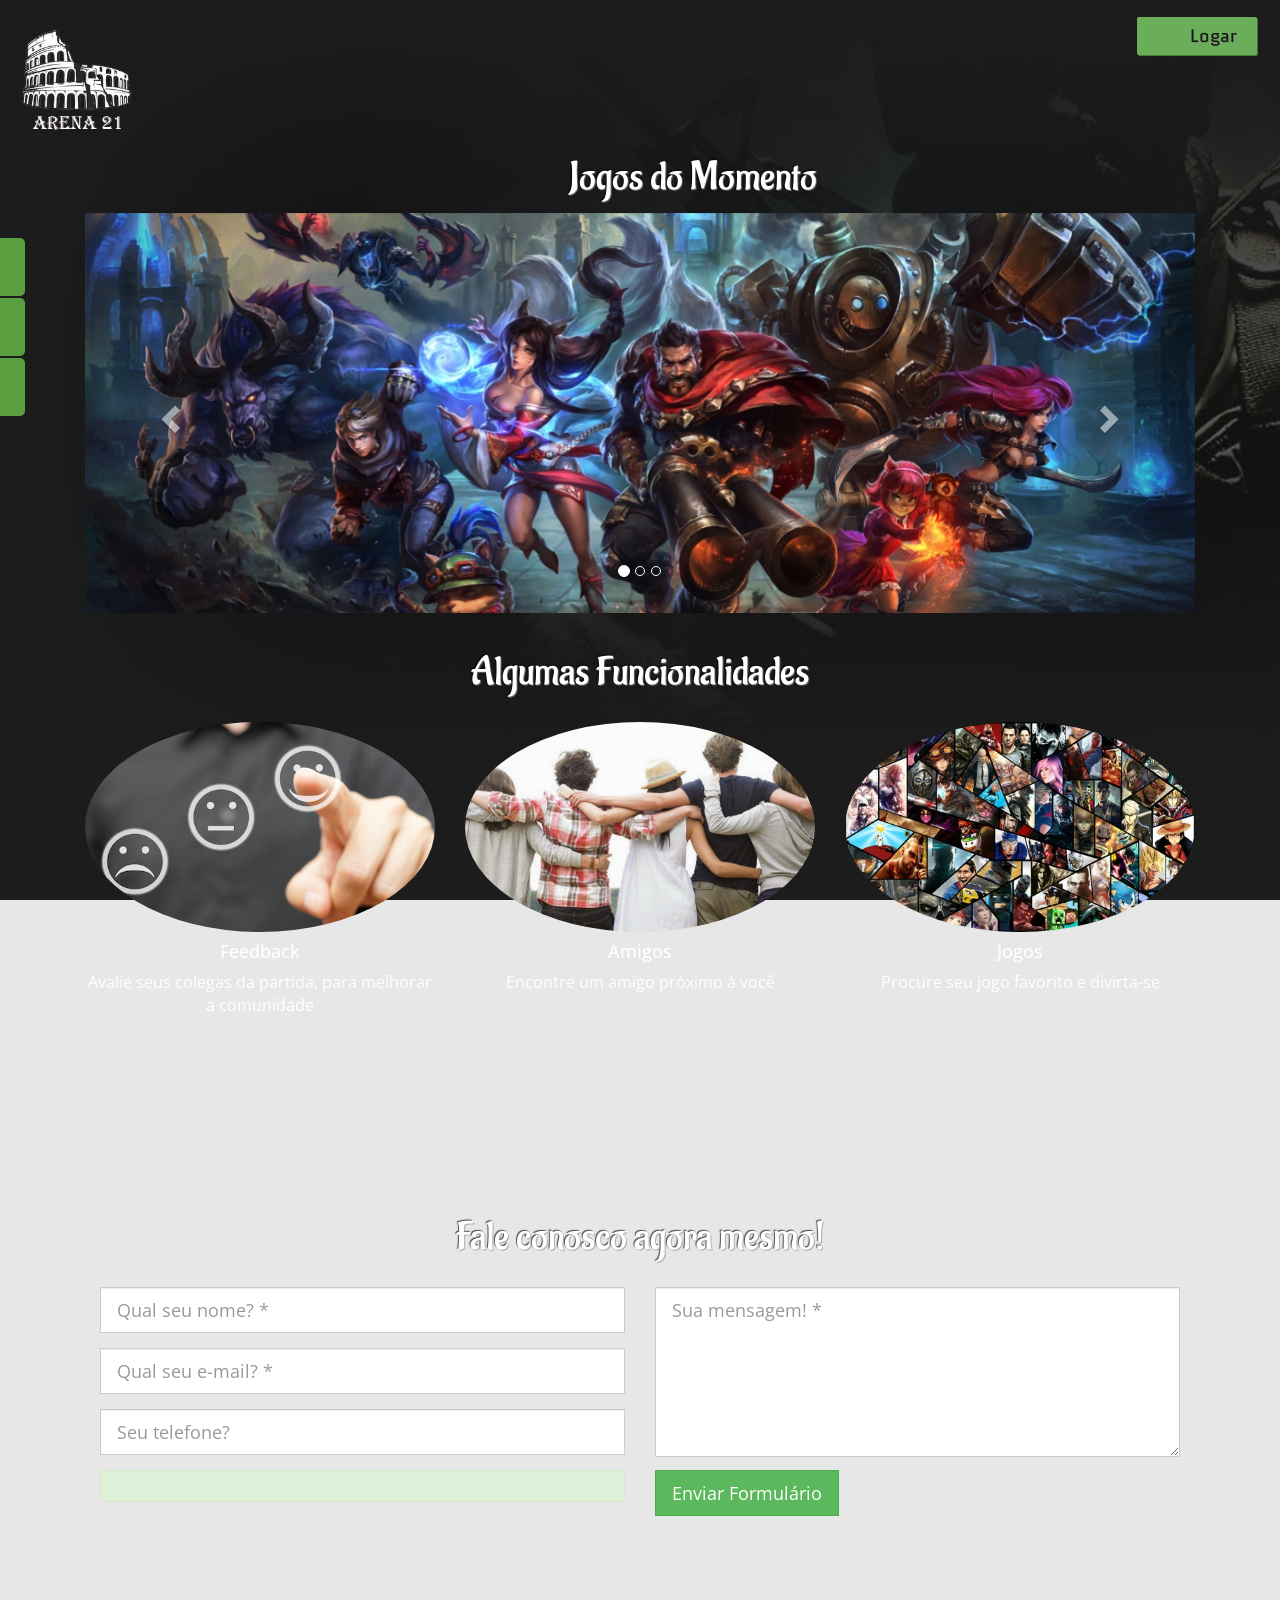
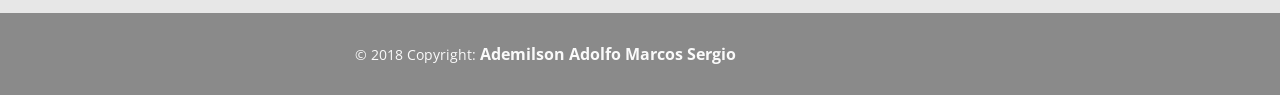
<file: Arena 21/WebContent/index.html>
<!DOCTYPE html>
<html lang="pt-br">

<head>
    <meta charset="utf-8">
    <meta http-equiv="X-UA-Compatible" content="IE=edge">
    <meta name="viewport" content="width=device-width, initial-scale=1">
    <title>ARENA 21</title>
    <link href="css/bootstrap.min.css" rel="stylesheet">
    <link href="css/index.css" rel="stylesheet">
    <link href="css/padrao.css" rel="stylesheet">

</head>

<body>
    <div id="background"></div>
    <nav class="row navtop">
        <a href="index.html">
            <img src="imagens/logo/coliseu2.png" class="imgsite">
        </a>
        <div class="menu">

            <div class="btn">

                    <div class="botaologin" data-target="#login-modal" data-toggle="modal"><span>Logar </span></div>
                <link async href="http://fonts.googleapis.com/css?family=Quantico" data-generated="http://enjoycss.com" rel="stylesheet" type="text/css" />
                	
            </div>
        </div>

    </nav>
    
  <div class="col-md-1" id="menuLateral">
    <div id="sideLateral" class="sidenav">
  <a href="#" id="sobre" ><img src="imagens/icones/about.png" title="Sobre"></a>
  <a href="#" id="cadastro"  onclick="window.location.href='cadastro.html'" title="Cadastro"><img src="imagens/icones/cadastro.png"></a>
  <a href="#" id="salas"  onclick="window.location.href='salas.jsp'" title="Salas"><img src="imagens/icones/salas.png" ></a>
  <a href="#" id="forum"  onclick="window.location.href='forum.jsp'" title="Forum"><img src="imagens/icones/forum.png" ></a>
</div>
   </div>  
    <div class="texto">Jogos do Momento</div>
    <link async href="http://fonts.googleapis.com/css?family=Aladin" data-generated="http://enjoycss.com" rel="stylesheet" type="text/css" />
    <link async href="http://fonts.googleapis.com/css?family=Open%20Sans" data-generated="http://enjoycss.com" rel="stylesheet" type="text/css" />
    <div class="divslider">
        <div class="container" id="carousel">
            <div class="col-xs-12">
                <div id="sliderprincipal" class="carousel slide" data-ride="carousel">

                    <ol class="carousel-indicators">
                        <li data-target="#sliderprincipal" data-slide-to="0" class="active"></li>
                        <li data-target="#sliderprincipal" data-slide-to="1"></li>
                        <li data-target="#sliderprincipal" data-slide-to="2"></li>
                    </ol>

                    <div class="carousel-inner" role="listbox">
                        <div class="item active">
                            <img src="imagens/carousel/lol.jpg" alt="Imagem slider 1">
                        </div>
                        <div class="item">
                            <img src="imagens/carousel/fortnite.jpg" alt="Imagem slider 2">
                        </div>
                        <div class="item">
                            <img src="imagens/carousel/PUBG.png" alt="Imagem slider 3">
                        </div>
                    </div>

                    <a class="left carousel-control" href="#sliderprincipal" role="button" data-slide="prev">
                        <span class="glyphicon glyphicon-chevron-left"></span>
                        <span class="sr-only">Anterior</span>
                    </a>
                    <a class="right carousel-control" href="#sliderprincipal" role="button" data-slide="next">
                        <span class="glyphicon glyphicon-chevron-right"></span>
                        <span class="sr-only">Próximo</span>
                    </a>

                </div>
            </div>
        </div>
    </div>
    <section id="servicos">
        <div class="container">
            <div class="row">
                <div class="col-xs-12">
                    <div class="page-header" id="funcoes">
                        <div class="texto">Algumas Funcionalidades</div>
                        <link async href="http://fonts.googleapis.com/css?family=Aladin" data-generated="http://enjoycss.com" rel="stylesheet" type="text/css" />
                        <link async href="http://fonts.googleapis.com/css?family=Open%20Sans" data-generated="http://enjoycss.com" rel="stylesheet" type="text/css" />
                    </div>
                </div>
            </div>
            <div class="row">

                <div class="col-sm-4 col-md-4 servicos_item">
                    <div><img src="imagens/quemsomos/Ddfpf3LUQAE3Mo6.jpg" class="img-responsive img-circle" /></div>
                    <h4>Feedback</h4>
                    <p>Avalie seus colegas da partida, para melhorar a comunidade</p>
                </div>

                <div class="col-sm-4 col-md-4 servicos_item">
                    <div><img src="imagens/quemsomos/amigos-2b-3.jpg" class="img-responsive img-circle" /></div>
                    <h4>Amigos</h4>
                    <p>Encontre um amigo próximo á você</p>
                </div>

                <div class="col-sm-4 col-md-4 servicos_item">
                    <div><img src="imagens/quemsomos/jogos.jpg" class="img-responsive img-circle" /></div>
                    <h4>Jogos</h4>
                    <p>Procure seu jogo favorito e divirta-se</p>
                </div>

            </div>
        </div>
    </section>
    <!-- Contato -->
    <section id="contato">
        <div class="container">
            <div class="row">
                <div class="col-md-12">
                    <div class="page-header" id="faleconosco">
                        <div class="texto">Fale conosco agora mesmo!</div>
                        <link async href="http://fonts.googleapis.com/css?family=Aladin" data-generated="http://enjoycss.com" rel="stylesheet" type="text/css" />
                        <link async href="http://fonts.googleapis.com/css?family=Open%20Sans" data-generated="http://enjoycss.com" rel="stylesheet" type="text/css" />
                    </div>
                </div>
            </div>


            <div class="row contato">
                <div class="col-xs-12">

                    <form name="frmContato" id="formContato">
                        <div class="row">
                            <div class="col-md-6">

                                <div class="form-group">
                                    <input type="text" class="form-control input-lg" placeholder="Qual seu nome? *" required />
                                </div>

                                <div class="form-group">
                                    <input type="email" class="form-control input-lg" placeholder="Qual seu e-mail? *" required />
                                </div>

                                <div class="form-group">
                                    <input type="tel" class="form-control input-lg" placeholder="Seu telefone?" />
                                </div>

                            </div>
                            <div class="col-md-6">
                                <textarea class="form-control input-lg" placeholder="Sua mensagem! *" required></textarea>
                            </div>
                        </div>
                        <div class="row">
                            <div class="col-sm-6">
                                <div class="alert alert-success"></div>
                            </div>
                            <div class="col-sm-6">
                                <button type="submit" class="btn btn-success btn-lg">Enviar Formulário</button>
                            </div>
                        </div>
                    </form>

                </div>
            </div>
        </div>
    </section>
    <!-- Modal login -->
    <div class="modal fade" id="login-modal" tabindex="-1" role="dialog" aria-labelledby="myModalLabel" aria-hidden="true" style="display: none;">
        <div class="modal-dialog">
            <div class="modal-content">
                <div class="modal-header" align="center">
                    <img id="img_logo" src="imagens/logo/coliseu2.png" alt="ae">
                    <button type="button" class="close" data-dismiss="modal" aria-label="Close">
						<span class="glyphicon glyphicon-remove" aria-hidden="true"></span>
					</button>
                </div>

                <!-- Begin # DIV Form -->
                <div id="div-forms">

                    <!-- Begin # Login Form -->
                    <form id="login-form" action="check.jsp" method="post">
                        <div class="modal-body">
                            <div id="div-login-msg">
                                <div id="icon-login-msg" class="glyphicon glyphicon-chevron-right"></div>
                                <span id="text-login-msg">Informe seu Login e Senha.</span>
                            </div>
                            <input id="login_username" class="form-control"  type="text" name="login" placeholder="Login" required>
                            <input id="login_password" class="form-control" type="password" name="pass"  placeholder="Senha" required>
                            <div class="checkbox">
                                <label>
                                    <input type="checkbox">Manter conectado ?
                                </label>
                            </div>
                        </div>
                        <div class="modal-footer">
                            <div>
                                <button type="submit" class="btn btn-lg btn-block btnLogin">Logar </button>
                            </div>
                            <div>
                                <button id="login_lost_btn" type="button" class="btn btn-link" data-toggle="modal" data-target="#lost-form">Esqueceu a senha?</button>
                                <a onclick="window.location.href='cadastro.html'"><button id="login_register_btn" type="button" class="btn btn-link">Cadastre-se</button></a>

                            </div>
                        </div>
                    </form>
                    <!-- End # Login Form -->

                    <!-- Begin | Lost Password Form -->
                    <form id="lost-form" style="display:none;">
                        <div class="modal-body">
                            <div id="div-lost-msg">
                                <div id="icon-lost-msg" class="glyphicon glyphicon-chevron-right"></div>
                                <span id="text-lost-msg">Informe seu E-mail</span>
                            </div>
                            <input id="lost_email" class="form-control" type="text" placeholder="E-Mail" required>
                        </div>
                        <div class="modal-footer">
                            <div>
                                <button type="submit" class="btn btn-primary btn-lg btn-block">Enviar</button>

                            </div>
                        </div>
                    </form>
                    <!-- End | Lost Password Form -->

                    <!-- Begin | Register Form -->
                    <form id="register-form" style="display:none;">
                        <div class="modal-body">
                            <div id="div-register-msg">
                                <div id="icon-register-msg" class="glyphicon glyphicon-chevron-right"></div>
                                <span id="text-register-msg">Register an account.</span>
                            </div>
                            <input id="register_username" class="form-control" type="text" placeholder="Username (type ERROR for error effect)" required>
                            <input id="register_email" class="form-control" type="text" placeholder="E-Mail" required>
                            <input id="register_password" class="form-control" type="password" placeholder="Password" required>
                        </div>
                        <div class="modal-footer">
                            <div>
                                <button type="submit" class="btn btn-primary btn-lg btn-block">Register</button>
                            </div>
                            <div>
                                <button id="register_login_btn" type="button" class="btn btn-link">Log In</button>
                                <button id="register_lost_btn" type="button" class="btn btn-link">Lost Password?</button>
                            </div>
                        </div>
                    </form>
                    <!-- End | Register Form -->

                </div>
                <!-- End # DIV Form -->

            </div>
        </div>
    </div>
    <div>
    </div>

        <footer>
            <div class="container">
                <div class="row">
                    <div class="col-sm-10">
                        <small>© 2018 Copyright:</small>
                        <strong>Ademilson 
                                Adolfo
                                Marcos
                                Sergio
                        </strong>
                    </div>

                </div>
            </div>
        </footer>
        <a href="javascript:" id="return-to-top"><i class="glyphicon glyphicon-chevron-up"></i></a>


        <!-- jQuery -->
        <script src="https://ajax.googleapis.com/ajax/libs/jquery/3.2.1/jquery.min.js"></script>
        <!-- Bootstrap JavaScript -->
        <script src="js/padrao.js"></script>
        <script src="js/bootstrap.min.js"></script>
        <script>
        $(document).ready(function() {
  $('a').click(function(event) {
    $('a').removeClass('selected');
    $(this).addClass('selected');
    event.preventDefault();
  })
});</script>
</body>
</file>
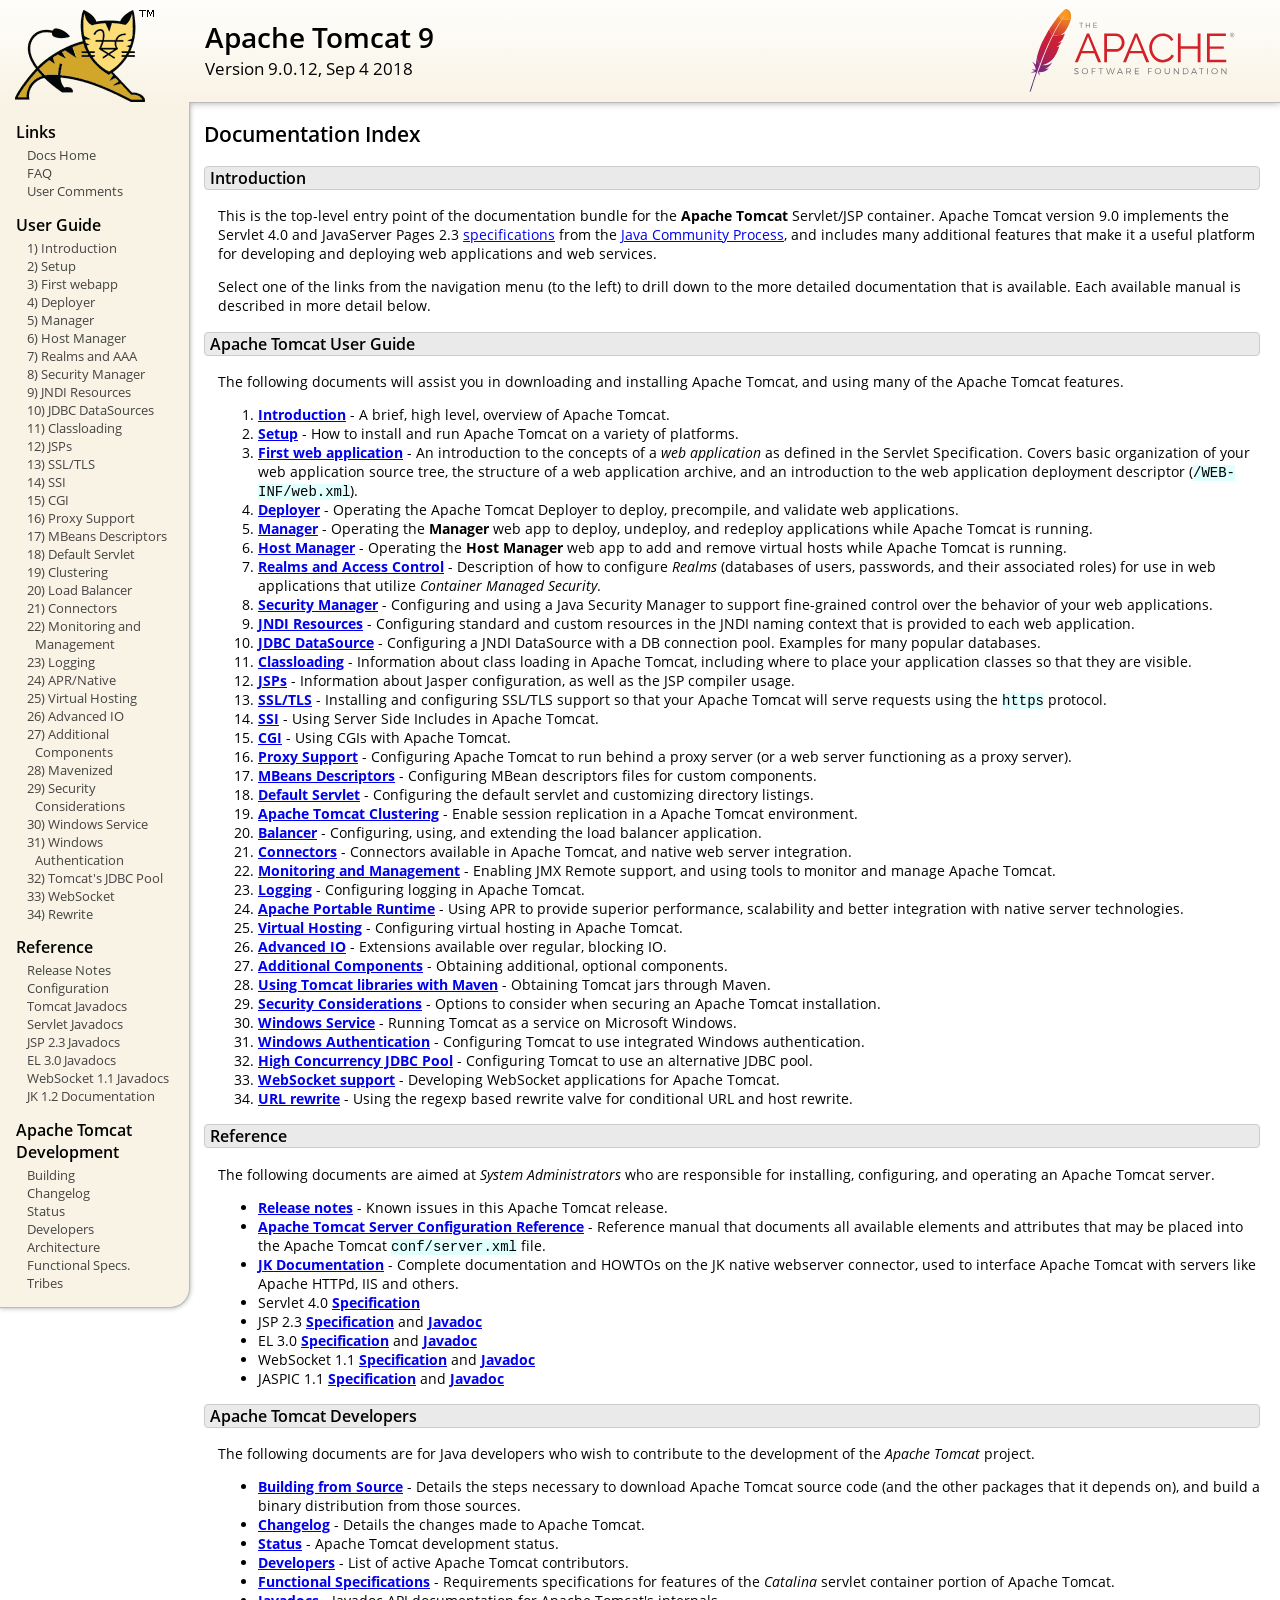
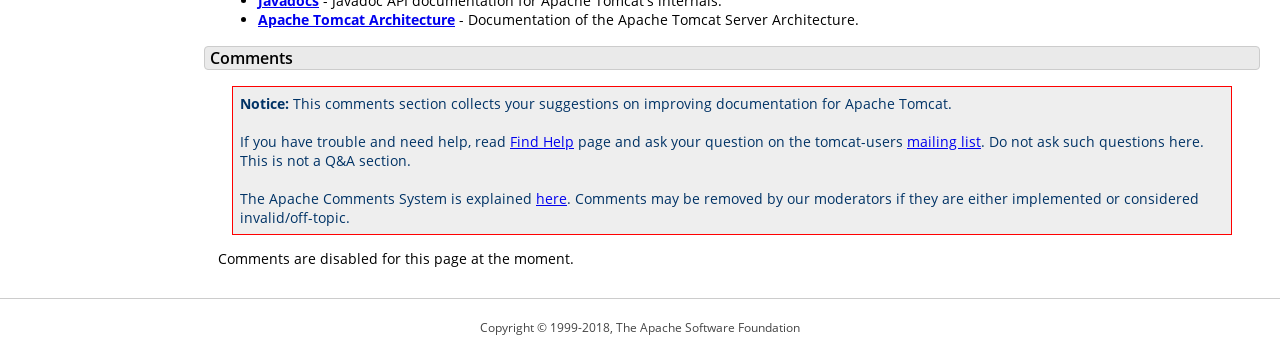
<file: Arena 21/Server/apache-tomcat-9.0.12/webapps/docs/index.html>
<!DOCTYPE html SYSTEM "about:legacy-compat">
<html lang="en"><head><META http-equiv="Content-Type" content="text/html; charset=UTF-8"><link href="./images/docs-stylesheet.css" rel="stylesheet" type="text/css"><title>Apache Tomcat 9 (9.0.12) - Documentation Index</title><meta name="author" content="Craig R. McClanahan"><meta name="author" content="Remy Maucherat"><meta name="author" content="Yoav Shapira"><script type="application/javascript" data-comments-identifier="tomcat-9.0-doc/index">
    "use strict"; // Enable strict mode

    (function() {
      var thisScript = document.currentScript;
      if (!thisScript) { // Workaround for IE <= 11
        var scripts = document.getElementsByTagName("script");
        thisScript = scripts[scripts.length - 1];
      }
      document.addEventListener("DOMContentLoaded", (function() {
        var commentsDiv = document.getElementById("comments_thread");
        var commentsShortname = "tomcat";
        var commentsIdentifier = "https://tomcat.apache.org/" +
          thisScript.getAttribute("data-comments-identifier") + ".html";

        (function(w, d) {
          if (w.location.hostname.toLowerCase() == "tomcat.apache.org") {
            var s = d.createElement("script");
            s.type = "application/javascript";
            s.async = true;
            s.src = "https://comments.apache.org/show_comments.lua?site=" +
              encodeURIComponent(commentsShortname) +
              "&page=" + encodeURIComponent(commentsIdentifier);
            d.head.appendChild(s);
          } else {
            commentsDiv.appendChild(d.createTextNode("Comments are disabled for this page at the moment."));
          }
        })(window, document);
      }), false);
    })();
  </script></head><body><div id="wrapper"><header><div id="header"><div><div><div class="logo noPrint"><a href="https://tomcat.apache.org/"><img alt="Tomcat Home" src="./images/tomcat.png"></a></div><div style="height: 1px;"></div><div class="asfLogo noPrint"><a href="https://www.apache.org/" target="_blank"><img src="./images/asf-logo.svg" alt="The Apache Software Foundation" style="width: 266px; height: 83px;"></a></div><h1>Apache Tomcat 9</h1><div class="versionInfo">
          Version 9.0.12,
          <time datetime="2018-09-04">Sep 4 2018</time></div><div style="height: 1px;"></div><div style="clear: left;"></div></div></div></div></header><div id="middle"><div><div id="mainLeft" class="noprint"><div><nav><div><h2>Links</h2><ul><li><a href="index.html">Docs Home</a></li><li><a href="https://wiki.apache.org/tomcat/FAQ">FAQ</a></li><li><a href="#comments_section">User Comments</a></li></ul></div><div><h2>User Guide</h2><ul><li><a href="introduction.html">1) Introduction</a></li><li><a href="setup.html">2) Setup</a></li><li><a href="appdev/index.html">3) First webapp</a></li><li><a href="deployer-howto.html">4) Deployer</a></li><li><a href="manager-howto.html">5) Manager</a></li><li><a href="host-manager-howto.html">6) Host Manager</a></li><li><a href="realm-howto.html">7) Realms and AAA</a></li><li><a href="security-manager-howto.html">8) Security Manager</a></li><li><a href="jndi-resources-howto.html">9) JNDI Resources</a></li><li><a href="jndi-datasource-examples-howto.html">10) JDBC DataSources</a></li><li><a href="class-loader-howto.html">11) Classloading</a></li><li><a href="jasper-howto.html">12) JSPs</a></li><li><a href="ssl-howto.html">13) SSL/TLS</a></li><li><a href="ssi-howto.html">14) SSI</a></li><li><a href="cgi-howto.html">15) CGI</a></li><li><a href="proxy-howto.html">16) Proxy Support</a></li><li><a href="mbeans-descriptors-howto.html">17) MBeans Descriptors</a></li><li><a href="default-servlet.html">18) Default Servlet</a></li><li><a href="cluster-howto.html">19) Clustering</a></li><li><a href="balancer-howto.html">20) Load Balancer</a></li><li><a href="connectors.html">21) Connectors</a></li><li><a href="monitoring.html">22) Monitoring and Management</a></li><li><a href="logging.html">23) Logging</a></li><li><a href="apr.html">24) APR/Native</a></li><li><a href="virtual-hosting-howto.html">25) Virtual Hosting</a></li><li><a href="aio.html">26) Advanced IO</a></li><li><a href="extras.html">27) Additional Components</a></li><li><a href="maven-jars.html">28) Mavenized</a></li><li><a href="security-howto.html">29) Security Considerations</a></li><li><a href="windows-service-howto.html">30) Windows Service</a></li><li><a href="windows-auth-howto.html">31) Windows Authentication</a></li><li><a href="jdbc-pool.html">32) Tomcat's JDBC Pool</a></li><li><a href="web-socket-howto.html">33) WebSocket</a></li><li><a href="rewrite.html">34) Rewrite</a></li></ul></div><div><h2>Reference</h2><ul><li><a href="RELEASE-NOTES.txt">Release Notes</a></li><li><a href="config/index.html">Configuration</a></li><li><a href="api/index.html">Tomcat Javadocs</a></li><li><a href="servletapi/index.html">Servlet Javadocs</a></li><li><a href="jspapi/index.html">JSP 2.3 Javadocs</a></li><li><a href="elapi/index.html">EL 3.0 Javadocs</a></li><li><a href="websocketapi/index.html">WebSocket 1.1 Javadocs</a></li><li><a href="https://tomcat.apache.org/connectors-doc/">JK 1.2 Documentation</a></li></ul></div><div><h2>Apache Tomcat Development</h2><ul><li><a href="building.html">Building</a></li><li><a href="changelog.html">Changelog</a></li><li><a href="https://wiki.apache.org/tomcat/TomcatVersions">Status</a></li><li><a href="developers.html">Developers</a></li><li><a href="architecture/index.html">Architecture</a></li><li><a href="funcspecs/index.html">Functional Specs.</a></li><li><a href="tribes/introduction.html">Tribes</a></li></ul></div></nav></div></div><div id="mainRight"><div id="content"><h2>Documentation Index</h2><h3 id="Introduction">Introduction</h3><div class="text">

<p>This is the top-level entry point of the documentation bundle for the
<strong>Apache Tomcat</strong> Servlet/JSP container.  Apache Tomcat version
9.0 implements the Servlet 4.0 and JavaServer Pages 2.3
<a href="https://wiki.apache.org/tomcat/Specifications">specifications</a> from the
<a href="https://www.jcp.org">Java Community Process</a>, and includes many
additional features that make it a useful platform for developing and deploying
web applications and web services.</p>

<p>Select one of the links from the navigation menu (to the left) to drill
down to the more detailed documentation that is available.  Each available
manual is described in more detail below.</p>

</div><h3 id="Apache_Tomcat_User_Guide">Apache Tomcat User Guide</h3><div class="text">

<p>The following documents will assist you in downloading and installing
Apache Tomcat, and using many of the Apache Tomcat features.</p>

<ol>
<li><a href="introduction.html"><strong>Introduction</strong></a> - A
    brief, high level, overview of Apache Tomcat.</li>
<li><a href="setup.html"><strong>Setup</strong></a> - How to install and run
    Apache Tomcat on a variety of platforms.</li>
<li><a href="appdev/index.html"><strong>First web application</strong></a>
    - An introduction to the concepts of a <em>web application</em> as defined
    in the Servlet Specification.  Covers basic organization of your web application
    source tree, the structure of a web application archive, and an
    introduction to the web application deployment descriptor
    (<code>/WEB-INF/web.xml</code>).</li>
<li><a href="deployer-howto.html"><strong>Deployer</strong></a> -
    Operating the Apache Tomcat Deployer to deploy, precompile, and validate web
    applications.</li>
<li><a href="manager-howto.html"><strong>Manager</strong></a> -
    Operating the <strong>Manager</strong> web app to deploy, undeploy, and
    redeploy applications while Apache Tomcat is running.</li>
<li><a href="host-manager-howto.html"><strong>Host Manager</strong></a> -
    Operating the <strong>Host Manager</strong> web app to add and remove
    virtual hosts while Apache Tomcat is running.</li>
<li><a href="realm-howto.html"><strong>Realms and Access Control</strong></a>
    - Description of how to configure <em>Realms</em> (databases of users,
    passwords, and their associated roles) for use in web applications that
    utilize <em>Container Managed Security</em>.</li>
<li><a href="security-manager-howto.html"><strong>Security Manager</strong></a>
    - Configuring and using a Java Security Manager to
    support fine-grained control over the behavior of your web applications.
    </li>
<li><a href="jndi-resources-howto.html"><strong>JNDI Resources</strong></a>
    - Configuring standard and custom resources in the JNDI naming context
    that is provided to each web application.</li>
<li><a href="jndi-datasource-examples-howto.html">
    <strong>JDBC DataSource</strong></a>
    - Configuring a JNDI DataSource with a DB connection pool.
    Examples for many popular databases.</li>
<li><a href="class-loader-howto.html"><strong>Classloading</strong></a>
    - Information about class loading in Apache Tomcat, including where to place
    your application classes so that they are visible.</li>
<li><a href="jasper-howto.html"><strong>JSPs</strong></a>
    - Information about Jasper configuration, as well as the JSP compiler
    usage.</li>
<li><a href="ssl-howto.html"><strong>SSL/TLS</strong></a> -
    Installing and configuring SSL/TLS support so that your Apache Tomcat will
    serve requests using the <code>https</code> protocol.</li>
<li><a href="ssi-howto.html"><strong>SSI</strong></a> -
    Using Server Side Includes in Apache Tomcat.</li>
<li><a href="cgi-howto.html"><strong>CGI</strong></a> -
    Using CGIs with Apache Tomcat.</li>
<li><a href="proxy-howto.html"><strong>Proxy Support</strong></a> -
    Configuring Apache Tomcat to run behind a proxy server (or a web server
    functioning as a proxy server).</li>
<li><a href="mbeans-descriptors-howto.html"><strong>MBeans Descriptors</strong></a> -
    Configuring MBean descriptors files for custom components.</li>
<li><a href="default-servlet.html"><strong>Default Servlet</strong></a> -
    Configuring the default servlet and customizing directory listings.</li>
<li><a href="cluster-howto.html"><strong>Apache Tomcat Clustering</strong></a> -
    Enable session replication in a Apache Tomcat environment.</li>
<li><a href="balancer-howto.html"><strong>Balancer</strong></a> -
    Configuring, using, and extending the load balancer application.</li>
<li><a href="connectors.html"><strong>Connectors</strong></a> -
    Connectors available in Apache Tomcat, and native web server integration.</li>
<li><a href="monitoring.html"><strong>Monitoring and Management</strong></a> -
    Enabling JMX Remote support, and using tools to monitor and manage Apache Tomcat.</li>
<li><a href="logging.html"><strong>Logging</strong></a> -
    Configuring logging in Apache Tomcat.</li>
<li><a href="apr.html"><strong>Apache Portable Runtime</strong></a> -
    Using APR to provide superior performance, scalability and better
    integration with native server technologies.</li>
<li><a href="virtual-hosting-howto.html"><strong>Virtual Hosting</strong></a> -
    Configuring virtual hosting in Apache Tomcat.</li>
<li><a href="aio.html"><strong>Advanced IO</strong></a> -
    Extensions available over regular, blocking IO.</li>
<li><a href="extras.html"><strong>Additional Components</strong></a> -
    Obtaining additional, optional components.</li>
<li><a href="maven-jars.html"><strong>Using Tomcat libraries with Maven</strong></a> -
    Obtaining Tomcat jars through Maven.</li>
<li><a href="security-howto.html"><strong>Security Considerations</strong></a> -
    Options to consider when securing an Apache Tomcat installation.</li>
<li><a href="windows-service-howto.html"><strong>Windows Service</strong></a> -
    Running Tomcat as a service on Microsoft Windows.</li>
<li><a href="windows-auth-howto.html"><strong>Windows Authentication</strong></a> -
    Configuring Tomcat to use integrated Windows authentication.</li>
<li><a href="jdbc-pool.html"><strong>High Concurrency JDBC Pool</strong></a> -
    Configuring Tomcat to use an alternative JDBC pool.</li>
<li><a href="web-socket-howto.html"><strong>WebSocket support</strong></a> -
    Developing WebSocket applications for Apache Tomcat.</li>
<li><a href="rewrite.html"><strong>URL rewrite</strong></a> -
    Using the regexp based rewrite valve for conditional URL and host rewrite.</li>

</ol>

</div><h3 id="Reference">Reference</h3><div class="text">

<p>The following documents are aimed at <em>System Administrators</em> who
are responsible for installing, configuring, and operating an Apache Tomcat server.
</p>
<ul>
<li><a href="RELEASE-NOTES.txt"><strong>Release notes</strong></a>
    - Known issues in this Apache Tomcat release.
    </li>
<li><a href="config/index.html"><strong>Apache Tomcat Server Configuration Reference</strong></a>
    - Reference manual that documents all available elements and attributes
      that may be placed into the Apache Tomcat <code>conf/server.xml</code> file.
    </li>
<li><a href="https://tomcat.apache.org/connectors-doc/index.html"><strong>JK Documentation</strong></a>
    - Complete documentation and HOWTOs on the JK native webserver connector,
      used to interface Apache Tomcat with servers like Apache HTTPd, IIS
      and others.</li>
<li>Servlet 4.0
    <a href="https://jcp.org/aboutJava/communityprocess/final/jsr369/index.html">
    <strong>Specification</strong></a>

    </li>
<li>JSP 2.3
    <a href="https://jcp.org/aboutJava/communityprocess/mrel/jsr245/index2.html">
    <strong>Specification</strong></a> and
    <a href="http://docs.oracle.com/javaee/7/api/javax/servlet/jsp/package-summary.html">
    <strong>Javadoc</strong></a>
    </li>
<li>EL 3.0
    <a href="https://jcp.org/aboutJava/communityprocess/final/jsr341/index.html">
    <strong>Specification</strong></a> and
    <a href="http://docs.oracle.com/javaee/7/api/javax/el/package-summary.html">
    <strong>Javadoc</strong></a>
    </li>
<li>WebSocket 1.1
    <a href="https://jcp.org/aboutJava/communityprocess/mrel/jsr356/index.html">
    <strong>Specification</strong></a> and
    <a href="http://docs.oracle.com/javaee/7/api/javax/websocket/package-summary.html">
    <strong>Javadoc</strong></a>
    </li>
<li>JASPIC 1.1
    <a href="https://jcp.org/aboutJava/communityprocess/mrel/jsr196/index.html">
    <strong>Specification</strong></a> and
    <a href="http://docs.oracle.com/javaee/7/api/javax/security/auth/message/package-summary.html">
    <strong>Javadoc</strong></a>
    </li>
</ul>

</div><h3 id="Apache_Tomcat_Developers">Apache Tomcat Developers</h3><div class="text">

<p>The following documents are for Java developers who wish to contribute to
the development of the <em>Apache Tomcat</em> project.</p>
<ul>
<li><a href="building.html"><strong>Building from Source</strong></a> -
    Details the steps necessary to download Apache Tomcat source code (and the
    other packages that it depends on), and build a binary distribution from
    those sources.
    </li>
<li><a href="changelog.html"><strong>Changelog</strong></a> - Details the
    changes made to Apache Tomcat.
    </li>
<li><a href="https://wiki.apache.org/tomcat/TomcatVersions"><strong>Status</strong></a> -
    Apache Tomcat development status.
    </li>
<li><a href="developers.html"><strong>Developers</strong></a> - List of active
    Apache Tomcat contributors.
    </li>
<li><a href="funcspecs/index.html"><strong>Functional Specifications</strong></a>
    - Requirements specifications for features of the <em>Catalina</em> servlet
    container portion of Apache Tomcat.</li>
<li><a href="api/index.html"><strong>Javadocs</strong></a>
    - Javadoc API documentation for Apache Tomcat's internals.</li>
<li><a href="architecture/index.html"><strong>Apache Tomcat Architecture</strong></a>
    - Documentation of the Apache Tomcat Server Architecture.</li>
</ul>

</div><div class="noprint"><h3 id="comments_section">
                  Comments
                </h3><div class="text"><p class="notice"><strong>Notice: </strong>This comments section collects your suggestions
                    on improving documentation for Apache Tomcat.<br><br>
                    If you have trouble and need help, read
                    <a href="https://tomcat.apache.org/findhelp.html">Find Help</a> page
                    and ask your question on the tomcat-users
                    <a href="https://tomcat.apache.org/lists.html">mailing list</a>.
                    Do not ask such questions here. This is not a Q&amp;A section.<br><br>
                    The Apache Comments System is explained <a href="./comments.html">here</a>.
                    Comments may be removed by our moderators if they are either
                    implemented or considered invalid/off-topic.
                  </p><div id="comments_thread"></div></div></div></div></div></div></div><footer><div id="footer">
    Copyright &copy; 1999-2018, The Apache Software Foundation
  </div></footer></div></body></html>
</file>
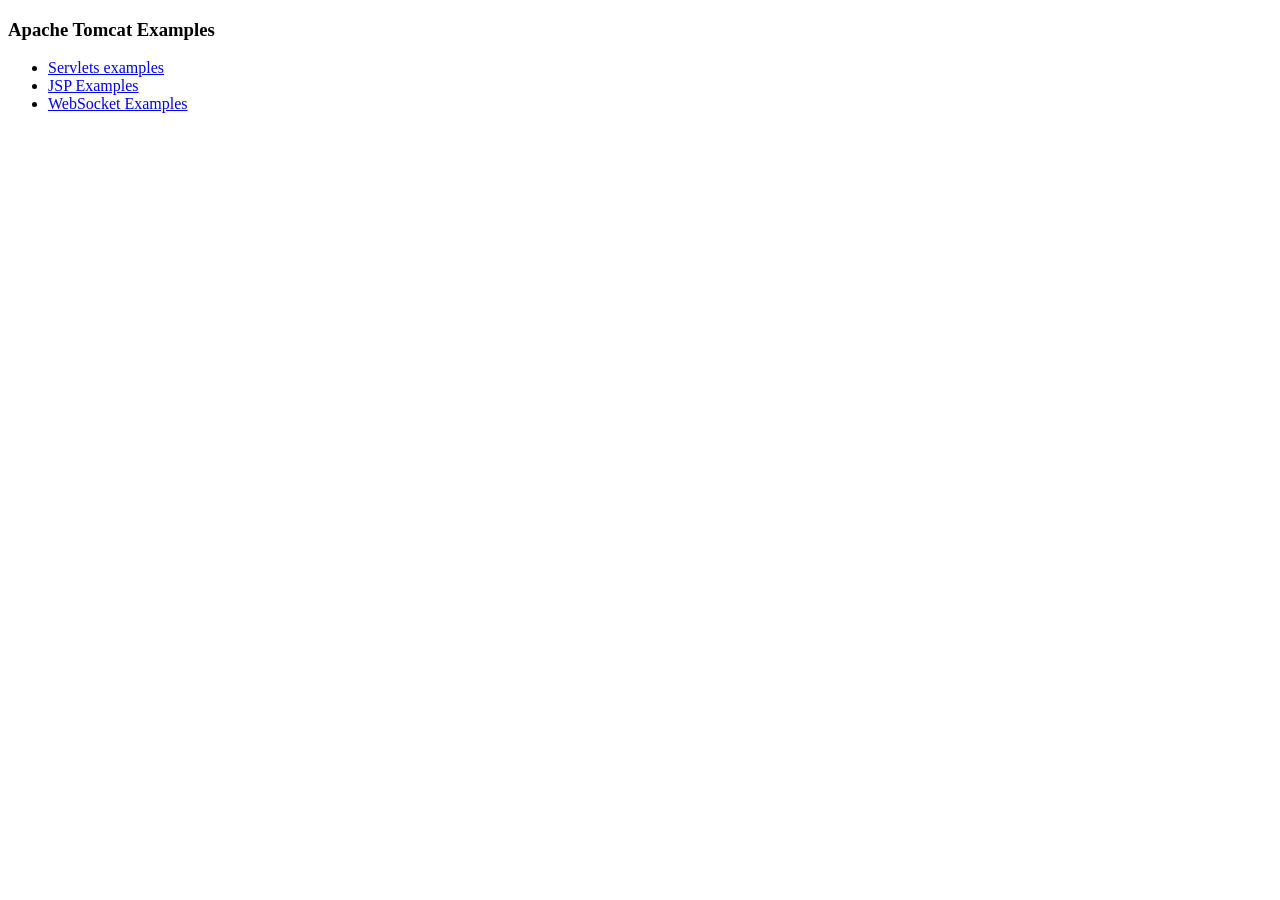
<file: Arena 21/Server/apache-tomcat-9.0.12/webapps/examples/index.html>
<!--
  Licensed to the Apache Software Foundation (ASF) under one or more
  contributor license agreements.  See the NOTICE file distributed with
  this work for additional information regarding copyright ownership.
  The ASF licenses this file to You under the Apache License, Version 2.0
  (the "License"); you may not use this file except in compliance with
  the License.  You may obtain a copy of the License at

      http://www.apache.org/licenses/LICENSE-2.0

  Unless required by applicable law or agreed to in writing, software
  distributed under the License is distributed on an "AS IS" BASIS,
  WITHOUT WARRANTIES OR CONDITIONS OF ANY KIND, either express or implied.
  See the License for the specific language governing permissions and
  limitations under the License.
-->
<!DOCTYPE HTML><html lang="en"><head>
<meta charset="UTF-8">
<title>Apache Tomcat Examples</title>
</head>
<body>
<p>
<h3>Apache Tomcat Examples</H3>
<p></p>
<ul>
<li><a href="servlets">Servlets examples</a></li>
<li><a href="jsp">JSP Examples</a></li>
<li><a href="websocket/index.xhtml">WebSocket Examples</a></li>
</ul>
</body></html>
</file>
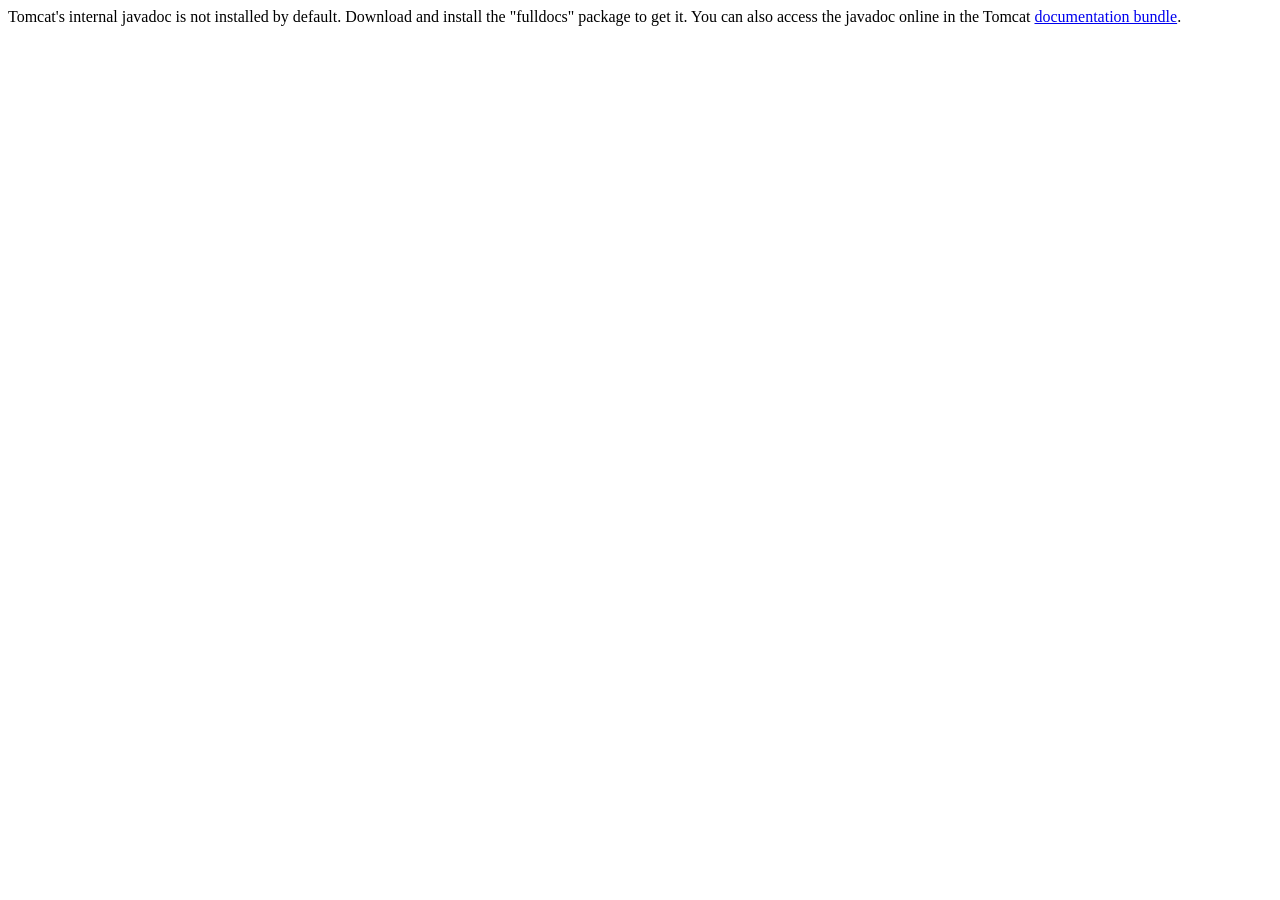
<file: Arena 21/Server/apache-tomcat-9.0.12/webapps/docs/api/index.html>
<!--
  Licensed to the Apache Software Foundation (ASF) under one or more
  contributor license agreements.  See the NOTICE file distributed with
  this work for additional information regarding copyright ownership.
  The ASF licenses this file to You under the Apache License, Version 2.0
  (the "License"); you may not use this file except in compliance with
  the License.  You may obtain a copy of the License at

      http://www.apache.org/licenses/LICENSE-2.0

  Unless required by applicable law or agreed to in writing, software
  distributed under the License is distributed on an "AS IS" BASIS,
  WITHOUT WARRANTIES OR CONDITIONS OF ANY KIND, either express or implied.
  See the License for the specific language governing permissions and
  limitations under the License.
-->
<!DOCTYPE html>
<html>
    <head>
    <meta charset="UTF-8" />
    <title>API docs</title>
</head>

<body>

Tomcat's internal javadoc is not installed by default. Download and install
the "fulldocs" package to get it.

You can also access the javadoc online in the Tomcat
<a href="https://tomcat.apache.org/tomcat-9.0-doc/">
documentation bundle</a>.

</body>
</html>
</file>
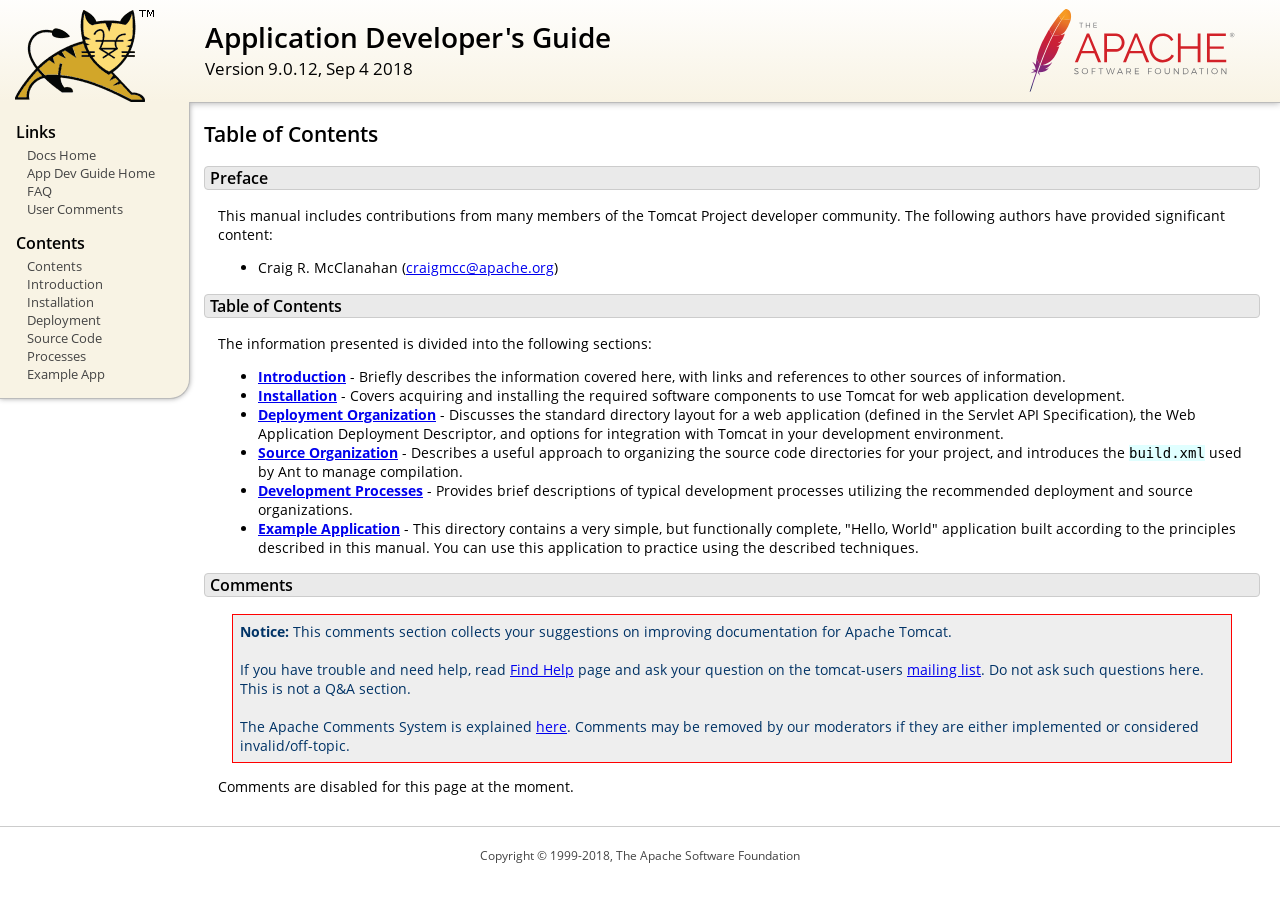
<file: Arena 21/Server/apache-tomcat-9.0.12/webapps/docs/appdev/index.html>
<!DOCTYPE html SYSTEM "about:legacy-compat">
<html lang="en"><head><META http-equiv="Content-Type" content="text/html; charset=UTF-8"><link href="../images/docs-stylesheet.css" rel="stylesheet" type="text/css"><title>Application Developer's Guide (9.0.12) - Table of Contents</title><meta name="author" content="Craig R. McClanahan"><script type="application/javascript" data-comments-identifier="tomcat-9.0-doc/appdev/index">
    "use strict"; // Enable strict mode

    (function() {
      var thisScript = document.currentScript;
      if (!thisScript) { // Workaround for IE <= 11
        var scripts = document.getElementsByTagName("script");
        thisScript = scripts[scripts.length - 1];
      }
      document.addEventListener("DOMContentLoaded", (function() {
        var commentsDiv = document.getElementById("comments_thread");
        var commentsShortname = "tomcat";
        var commentsIdentifier = "https://tomcat.apache.org/" +
          thisScript.getAttribute("data-comments-identifier") + ".html";

        (function(w, d) {
          if (w.location.hostname.toLowerCase() == "tomcat.apache.org") {
            var s = d.createElement("script");
            s.type = "application/javascript";
            s.async = true;
            s.src = "https://comments.apache.org/show_comments.lua?site=" +
              encodeURIComponent(commentsShortname) +
              "&page=" + encodeURIComponent(commentsIdentifier);
            d.head.appendChild(s);
          } else {
            commentsDiv.appendChild(d.createTextNode("Comments are disabled for this page at the moment."));
          }
        })(window, document);
      }), false);
    })();
  </script></head><body><div id="wrapper"><header><div id="header"><div><div><div class="logo noPrint"><a href="https://tomcat.apache.org/"><img alt="Tomcat Home" src="../images/tomcat.png"></a></div><div style="height: 1px;"></div><div class="asfLogo noPrint"><a href="https://www.apache.org/" target="_blank"><img src="../images/asf-logo.svg" alt="The Apache Software Foundation" style="width: 266px; height: 83px;"></a></div><h1>Application Developer's Guide</h1><div class="versionInfo">
          Version 9.0.12,
          <time datetime="2018-09-04">Sep 4 2018</time></div><div style="height: 1px;"></div><div style="clear: left;"></div></div></div></div></header><div id="middle"><div><div id="mainLeft" class="noprint"><div><nav><div><h2>Links</h2><ul><li><a href="../index.html">Docs Home</a></li><li><a href="index.html">App Dev Guide Home</a></li><li><a href="https://wiki.apache.org/tomcat/FAQ">FAQ</a></li><li><a href="#comments_section">User Comments</a></li></ul></div><div><h2>Contents</h2><ul><li><a href="index.html">Contents</a></li><li><a href="introduction.html">Introduction</a></li><li><a href="installation.html">Installation</a></li><li><a href="deployment.html">Deployment</a></li><li><a href="source.html">Source Code</a></li><li><a href="processes.html">Processes</a></li><li><a href="sample/">Example App</a></li></ul></div></nav></div></div><div id="mainRight"><div id="content"><h2>Table of Contents</h2><h3 id="Preface">Preface</h3><div class="text">

<p>This manual includes contributions from many members of the Tomcat Project
developer community.  The following authors have provided significant content:
</p>
<ul>
<li>Craig R. McClanahan
    (<a href="mailto:craigmcc@apache.org">craigmcc@apache.org</a>)</li>
</ul>

</div><h3 id="Table_of_Contents">Table of Contents</h3><div class="text">

<p>The information presented is divided into the following sections:</p>
<ul>
<li><a href="introduction.html"><strong>Introduction</strong></a> -
    Briefly describes the information covered here, with
    links and references to other sources of information.</li>
<li><a href="installation.html"><strong>Installation</strong></a> -
    Covers acquiring and installing the required software
    components to use Tomcat for web application development.</li>
<li><a href="deployment.html"><strong>Deployment Organization</strong></a> -
    Discusses the standard directory layout for a web application
    (defined in the Servlet API Specification), the Web Application
    Deployment Descriptor, and options for integration with Tomcat
    in your development environment.</li>
<li><a href="source.html"><strong>Source Organization</strong></a> -
    Describes a useful approach to organizing the source code
    directories for your project, and introduces the
    <code>build.xml</code> used by Ant to manage compilation.</li>
<li><a href="processes.html"><strong>Development Processes</strong></a> -
    Provides brief descriptions of typical development processes
    utilizing the recommended deployment and source organizations.</li>
<li><a href="sample/" target="_blank"><strong>Example Application</strong></a> -
    This directory contains a very simple, but functionally complete,
    "Hello, World" application built according to the principles
    described in this manual.  You can use this application to
    practice using the described techniques.</li>
</ul>

</div><div class="noprint"><h3 id="comments_section">
                  Comments
                </h3><div class="text"><p class="notice"><strong>Notice: </strong>This comments section collects your suggestions
                    on improving documentation for Apache Tomcat.<br><br>
                    If you have trouble and need help, read
                    <a href="https://tomcat.apache.org/findhelp.html">Find Help</a> page
                    and ask your question on the tomcat-users
                    <a href="https://tomcat.apache.org/lists.html">mailing list</a>.
                    Do not ask such questions here. This is not a Q&amp;A section.<br><br>
                    The Apache Comments System is explained <a href="../comments.html">here</a>.
                    Comments may be removed by our moderators if they are either
                    implemented or considered invalid/off-topic.
                  </p><div id="comments_thread"></div></div></div></div></div></div></div><footer><div id="footer">
    Copyright &copy; 1999-2018, The Apache Software Foundation
  </div></footer></div></body></html>
</file>
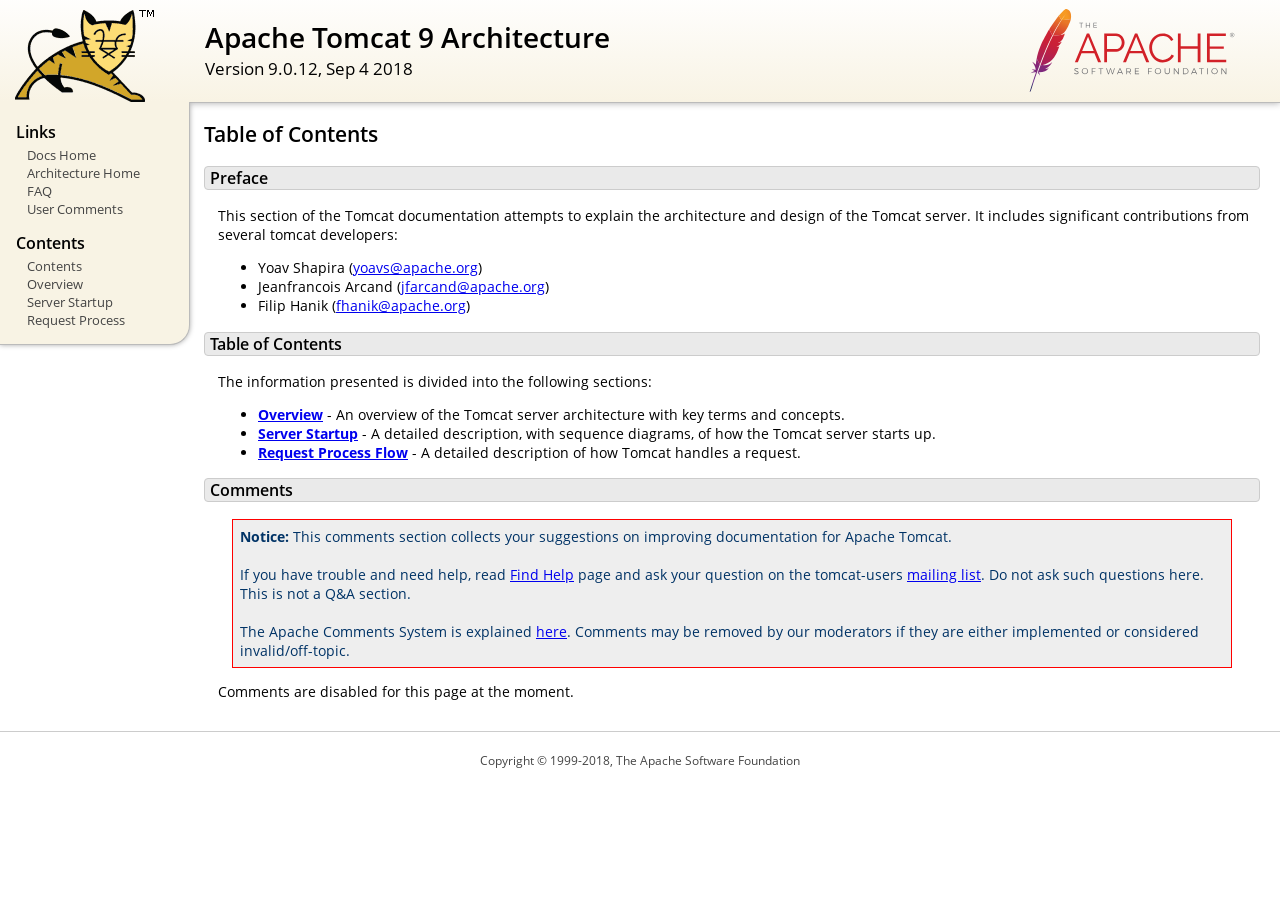
<file: Arena 21/Server/apache-tomcat-9.0.12/webapps/docs/architecture/index.html>
<!DOCTYPE html SYSTEM "about:legacy-compat">
<html lang="en"><head><META http-equiv="Content-Type" content="text/html; charset=UTF-8"><link href="../images/docs-stylesheet.css" rel="stylesheet" type="text/css"><title>Apache Tomcat 9 Architecture (9.0.12) - Table of Contents</title><meta name="author" content="Yoav Shapira"><script type="application/javascript" data-comments-identifier="tomcat-9.0-doc/architecture/index">
    "use strict"; // Enable strict mode

    (function() {
      var thisScript = document.currentScript;
      if (!thisScript) { // Workaround for IE <= 11
        var scripts = document.getElementsByTagName("script");
        thisScript = scripts[scripts.length - 1];
      }
      document.addEventListener("DOMContentLoaded", (function() {
        var commentsDiv = document.getElementById("comments_thread");
        var commentsShortname = "tomcat";
        var commentsIdentifier = "https://tomcat.apache.org/" +
          thisScript.getAttribute("data-comments-identifier") + ".html";

        (function(w, d) {
          if (w.location.hostname.toLowerCase() == "tomcat.apache.org") {
            var s = d.createElement("script");
            s.type = "application/javascript";
            s.async = true;
            s.src = "https://comments.apache.org/show_comments.lua?site=" +
              encodeURIComponent(commentsShortname) +
              "&page=" + encodeURIComponent(commentsIdentifier);
            d.head.appendChild(s);
          } else {
            commentsDiv.appendChild(d.createTextNode("Comments are disabled for this page at the moment."));
          }
        })(window, document);
      }), false);
    })();
  </script></head><body><div id="wrapper"><header><div id="header"><div><div><div class="logo noPrint"><a href="https://tomcat.apache.org/"><img alt="Tomcat Home" src="../images/tomcat.png"></a></div><div style="height: 1px;"></div><div class="asfLogo noPrint"><a href="https://www.apache.org/" target="_blank"><img src="../images/asf-logo.svg" alt="The Apache Software Foundation" style="width: 266px; height: 83px;"></a></div><h1>Apache Tomcat 9 Architecture</h1><div class="versionInfo">
          Version 9.0.12,
          <time datetime="2018-09-04">Sep 4 2018</time></div><div style="height: 1px;"></div><div style="clear: left;"></div></div></div></div></header><div id="middle"><div><div id="mainLeft" class="noprint"><div><nav><div><h2>Links</h2><ul><li><a href="../index.html">Docs Home</a></li><li><a href="index.html">Architecture Home</a></li><li><a href="https://wiki.apache.org/tomcat/FAQ">FAQ</a></li><li><a href="#comments_section">User Comments</a></li></ul></div><div><h2>Contents</h2><ul><li><a href="index.html">Contents</a></li><li><a href="overview.html">Overview</a></li><li><a href="startup.html">Server Startup</a></li><li><a href="requestProcess.html">Request Process</a></li></ul></div></nav></div></div><div id="mainRight"><div id="content"><h2>Table of Contents</h2><h3 id="Preface">Preface</h3><div class="text">

<p>This section of the Tomcat documentation attempts to explain
the architecture and design of the Tomcat server.  It includes significant
contributions from several tomcat developers:
</p>
<ul>
<li>Yoav Shapira
    (<a href="mailto:yoavs@apache.org">yoavs@apache.org</a>)</li>
<li>Jeanfrancois Arcand
    (<a href="mailto:jfarcand@apache.org">jfarcand@apache.org</a>)</li>
<li>Filip Hanik
    (<a href="mailto:fhanik@apache.org">fhanik@apache.org</a>)</li>
</ul>

</div><h3 id="Table_of_Contents">Table of Contents</h3><div class="text">

<p>The information presented is divided into the following sections:</p>
<ul>
<li><a href="overview.html"><strong>Overview</strong></a> -
    An overview of the Tomcat server architecture with key terms
    and concepts.</li>
<li><a href="startup.html"><strong>Server Startup</strong></a> -
    A detailed description, with sequence diagrams, of how the Tomcat
    server starts up.</li>
<li><a href="requestProcess.html"><strong>Request Process Flow</strong></a> -
    A detailed description of how Tomcat handles a request.</li>
</ul>

</div><div class="noprint"><h3 id="comments_section">
                  Comments
                </h3><div class="text"><p class="notice"><strong>Notice: </strong>This comments section collects your suggestions
                    on improving documentation for Apache Tomcat.<br><br>
                    If you have trouble and need help, read
                    <a href="https://tomcat.apache.org/findhelp.html">Find Help</a> page
                    and ask your question on the tomcat-users
                    <a href="https://tomcat.apache.org/lists.html">mailing list</a>.
                    Do not ask such questions here. This is not a Q&amp;A section.<br><br>
                    The Apache Comments System is explained <a href="../comments.html">here</a>.
                    Comments may be removed by our moderators if they are either
                    implemented or considered invalid/off-topic.
                  </p><div id="comments_thread"></div></div></div></div></div></div></div><footer><div id="footer">
    Copyright &copy; 1999-2018, The Apache Software Foundation
  </div></footer></div></body></html>
</file>
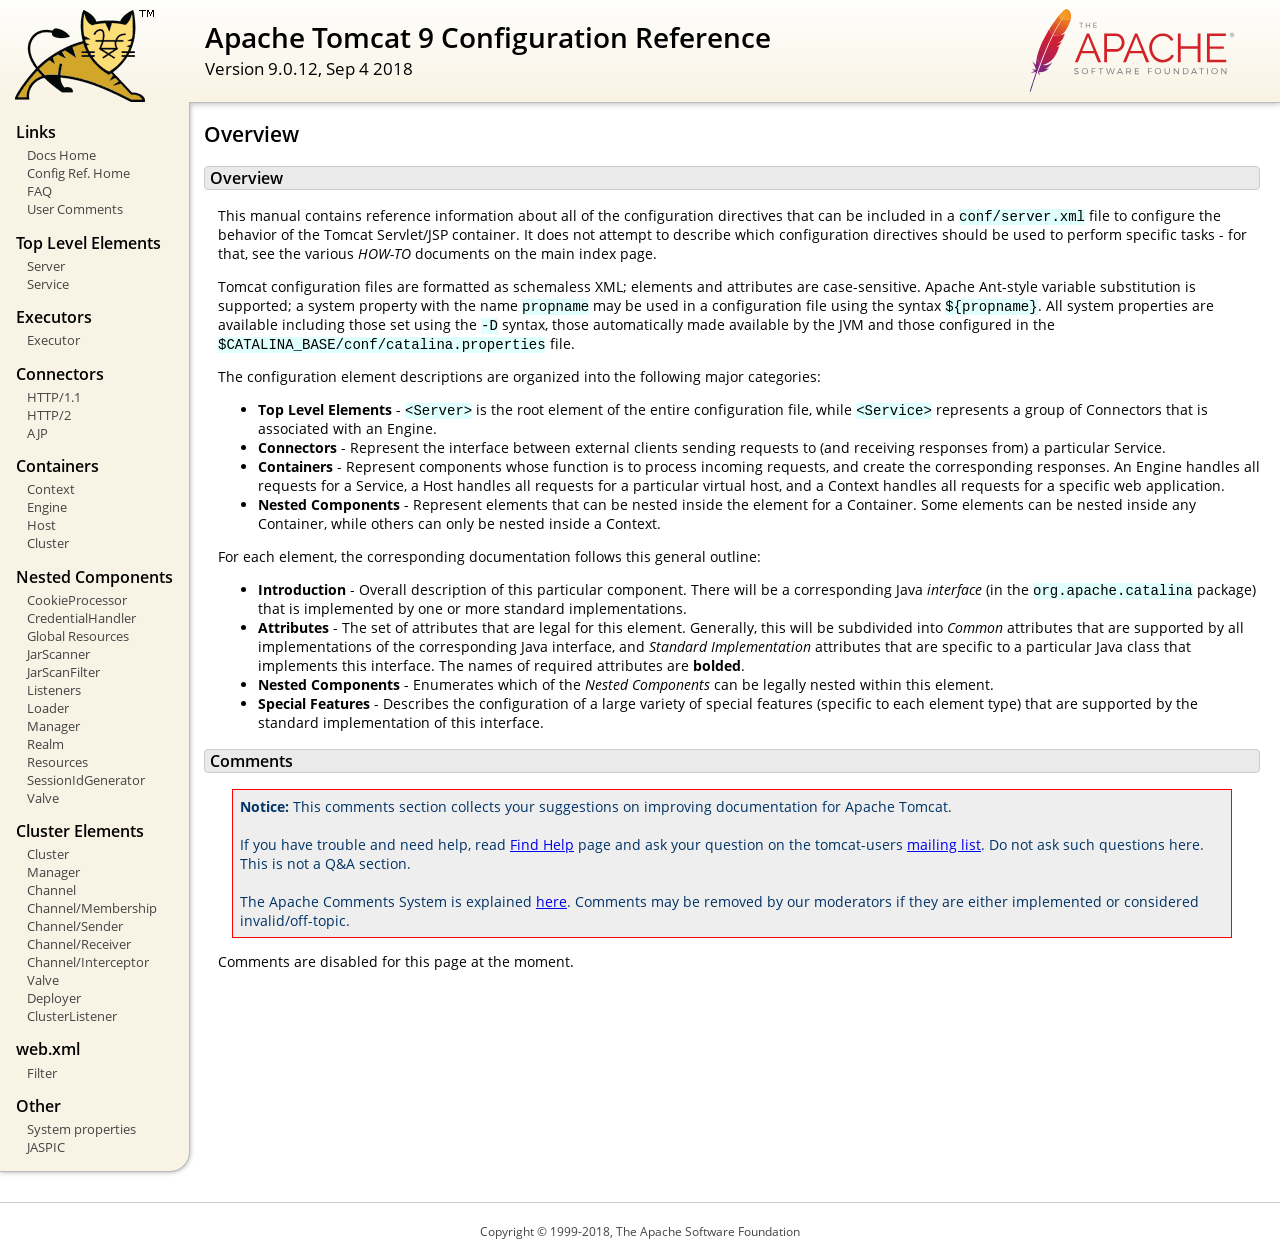
<file: Arena 21/Server/apache-tomcat-9.0.12/webapps/docs/config/index.html>
<!DOCTYPE html SYSTEM "about:legacy-compat">
<html lang="en"><head><META http-equiv="Content-Type" content="text/html; charset=UTF-8"><link href="../images/docs-stylesheet.css" rel="stylesheet" type="text/css"><title>Apache Tomcat 9 Configuration Reference (9.0.12) - Overview</title><meta name="author" content="Craig R. McClanahan"><script type="application/javascript" data-comments-identifier="tomcat-9.0-doc/config/index">
    "use strict"; // Enable strict mode

    (function() {
      var thisScript = document.currentScript;
      if (!thisScript) { // Workaround for IE <= 11
        var scripts = document.getElementsByTagName("script");
        thisScript = scripts[scripts.length - 1];
      }
      document.addEventListener("DOMContentLoaded", (function() {
        var commentsDiv = document.getElementById("comments_thread");
        var commentsShortname = "tomcat";
        var commentsIdentifier = "https://tomcat.apache.org/" +
          thisScript.getAttribute("data-comments-identifier") + ".html";

        (function(w, d) {
          if (w.location.hostname.toLowerCase() == "tomcat.apache.org") {
            var s = d.createElement("script");
            s.type = "application/javascript";
            s.async = true;
            s.src = "https://comments.apache.org/show_comments.lua?site=" +
              encodeURIComponent(commentsShortname) +
              "&page=" + encodeURIComponent(commentsIdentifier);
            d.head.appendChild(s);
          } else {
            commentsDiv.appendChild(d.createTextNode("Comments are disabled for this page at the moment."));
          }
        })(window, document);
      }), false);
    })();
  </script></head><body><div id="wrapper"><header><div id="header"><div><div><div class="logo noPrint"><a href="https://tomcat.apache.org/"><img alt="Tomcat Home" src="../images/tomcat.png"></a></div><div style="height: 1px;"></div><div class="asfLogo noPrint"><a href="https://www.apache.org/" target="_blank"><img src="../images/asf-logo.svg" alt="The Apache Software Foundation" style="width: 266px; height: 83px;"></a></div><h1>Apache Tomcat 9 Configuration Reference</h1><div class="versionInfo">
          Version 9.0.12,
          <time datetime="2018-09-04">Sep 4 2018</time></div><div style="height: 1px;"></div><div style="clear: left;"></div></div></div></div></header><div id="middle"><div><div id="mainLeft" class="noprint"><div><nav><div><h2>Links</h2><ul><li><a href="../index.html">Docs Home</a></li><li><a href="index.html">Config Ref. Home</a></li><li><a href="https://wiki.apache.org/tomcat/FAQ">FAQ</a></li><li><a href="#comments_section">User Comments</a></li></ul></div><div><h2>Top Level Elements</h2><ul><li><a href="server.html">Server</a></li><li><a href="service.html">Service</a></li></ul></div><div><h2>Executors</h2><ul><li><a href="executor.html">Executor</a></li></ul></div><div><h2>Connectors</h2><ul><li><a href="http.html">HTTP/1.1</a></li><li><a href="http2.html">HTTP/2</a></li><li><a href="ajp.html">AJP</a></li></ul></div><div><h2>Containers</h2><ul><li><a href="context.html">Context</a></li><li><a href="engine.html">Engine</a></li><li><a href="host.html">Host</a></li><li><a href="cluster.html">Cluster</a></li></ul></div><div><h2>Nested Components</h2><ul><li><a href="cookie-processor.html">CookieProcessor</a></li><li><a href="credentialhandler.html">CredentialHandler</a></li><li><a href="globalresources.html">Global Resources</a></li><li><a href="jar-scanner.html">JarScanner</a></li><li><a href="jar-scan-filter.html">JarScanFilter</a></li><li><a href="listeners.html">Listeners</a></li><li><a href="loader.html">Loader</a></li><li><a href="manager.html">Manager</a></li><li><a href="realm.html">Realm</a></li><li><a href="resources.html">Resources</a></li><li><a href="sessionidgenerator.html">SessionIdGenerator</a></li><li><a href="valve.html">Valve</a></li></ul></div><div><h2>Cluster Elements</h2><ul><li><a href="cluster.html">Cluster</a></li><li><a href="cluster-manager.html">Manager</a></li><li><a href="cluster-channel.html">Channel</a></li><li><a href="cluster-membership.html">Channel/Membership</a></li><li><a href="cluster-sender.html">Channel/Sender</a></li><li><a href="cluster-receiver.html">Channel/Receiver</a></li><li><a href="cluster-interceptor.html">Channel/Interceptor</a></li><li><a href="cluster-valve.html">Valve</a></li><li><a href="cluster-deployer.html">Deployer</a></li><li><a href="cluster-listener.html">ClusterListener</a></li></ul></div><div><h2>web.xml</h2><ul><li><a href="filter.html">Filter</a></li></ul></div><div><h2>Other</h2><ul><li><a href="systemprops.html">System properties</a></li><li><a href="jaspic.html">JASPIC</a></li></ul></div></nav></div></div><div id="mainRight"><div id="content"><h2>Overview</h2><h3 id="Overview">Overview</h3><div class="text">

<p>This manual contains reference information about all of the configuration
directives that can be included in a <code>conf/server.xml</code> file to
configure the behavior of the Tomcat Servlet/JSP container.  It does not
attempt to describe which configuration directives should be used to perform
specific tasks - for that, see the various <em>HOW-TO</em> documents on the
main index page.</p>

<p>Tomcat configuration files are formatted as schemaless XML; elements and
attributes are case-sensitive. Apache Ant-style variable substitution
is supported; a system property with the name <code>propname</code> may be
used in a configuration file using the syntax <code>${propname}</code>. All
system properties are available including those set using the <code>-D</code>
syntax, those automatically made available by the JVM and those configured in
the <code>$CATALINA_BASE/conf/catalina.properties</code> file.
</p>

<p>The configuration element descriptions are organized into the following
major categories:</p>
<ul>
<li><strong>Top Level Elements</strong> - <code>&lt;Server&gt;</code> is the
    root element of the entire configuration file, while
    <code>&lt;Service&gt;</code> represents a group of Connectors that is
    associated with an Engine.</li>
<li><strong>Connectors</strong> - Represent the interface between external
    clients sending requests to (and receiving responses from) a particular
    Service.</li>
<li><strong>Containers</strong> - Represent components whose function is to
    process incoming requests, and create the corresponding responses.
    An Engine handles all requests for a Service, a Host handles all requests
    for a particular virtual host, and a Context handles all requests for a
    specific web application.</li>
<li><strong>Nested Components</strong> - Represent elements that can be
    nested inside the element for a Container.  Some elements can be nested
    inside any Container, while others can only be nested inside a
    Context.</li>
</ul>

<p>For each element, the corresponding documentation follows this general
outline:</p>
<ul>
<li><strong>Introduction</strong> - Overall description of this particular
    component.  There will be a corresponding Java <em>interface</em> (in
    the <code>org.apache.catalina</code> package) that is implemented by one
    or more standard implementations.</li>
<li><strong>Attributes</strong> - The set of attributes that are legal for
    this element.  Generally, this will be subdivided into <em>Common</em>
    attributes that are supported by all implementations of the corresponding
    Java interface, and <em>Standard Implementation</em> attributes that are
    specific to a particular Java class that implements this interface.
    The names of required attributes are <strong>bolded</strong>.</li>
<li><strong>Nested Components</strong> - Enumerates which of the <em>Nested
    Components</em> can be legally nested within this element.</li>
<li><strong>Special Features</strong> - Describes the configuration of a large
    variety of special features (specific to each element type) that are
    supported by the standard implementation of this interface.</li>
</ul>

</div><div class="noprint"><h3 id="comments_section">
                  Comments
                </h3><div class="text"><p class="notice"><strong>Notice: </strong>This comments section collects your suggestions
                    on improving documentation for Apache Tomcat.<br><br>
                    If you have trouble and need help, read
                    <a href="https://tomcat.apache.org/findhelp.html">Find Help</a> page
                    and ask your question on the tomcat-users
                    <a href="https://tomcat.apache.org/lists.html">mailing list</a>.
                    Do not ask such questions here. This is not a Q&amp;A section.<br><br>
                    The Apache Comments System is explained <a href="../comments.html">here</a>.
                    Comments may be removed by our moderators if they are either
                    implemented or considered invalid/off-topic.
                  </p><div id="comments_thread"></div></div></div></div></div></div></div><footer><div id="footer">
    Copyright &copy; 1999-2018, The Apache Software Foundation
  </div></footer></div></body></html>
</file>
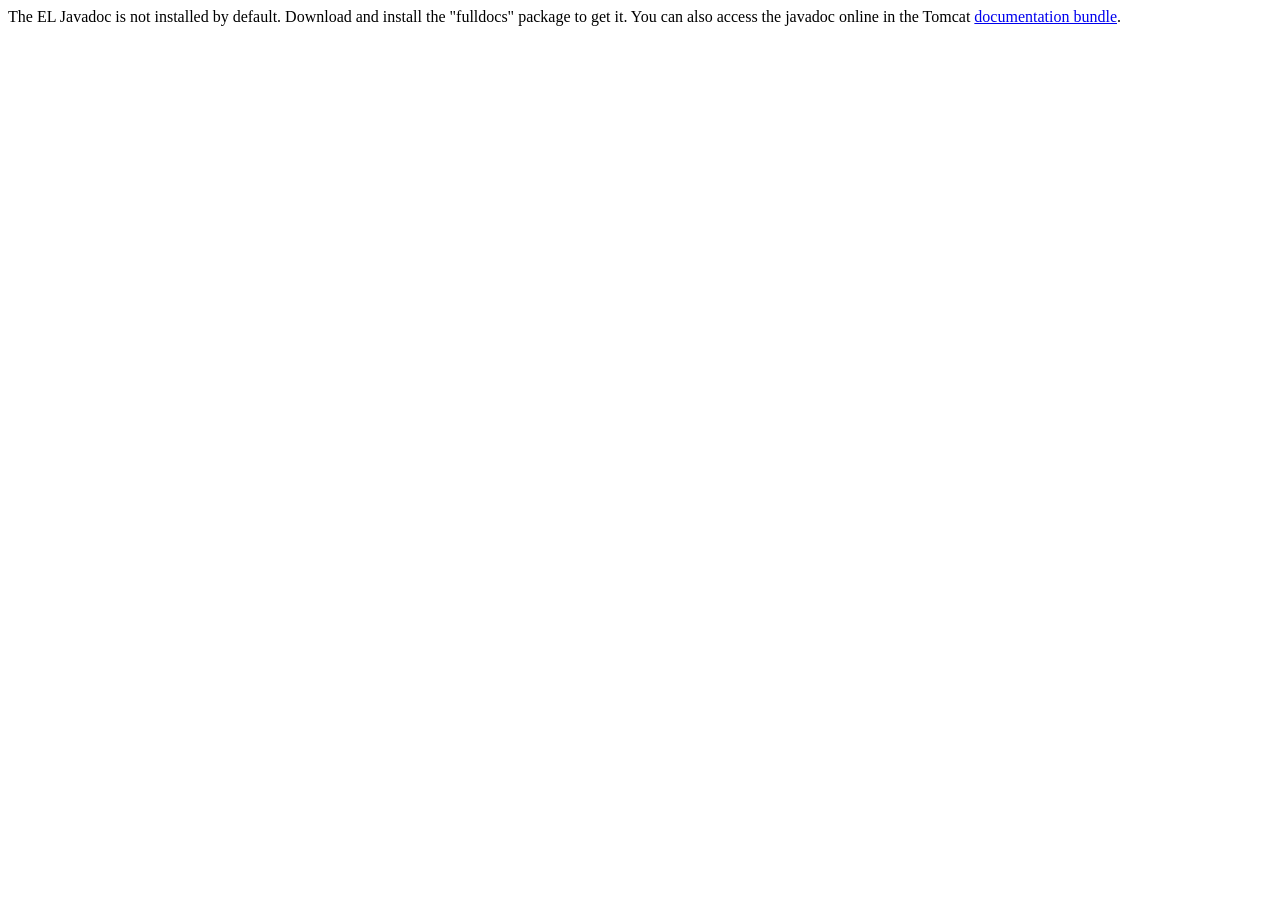
<file: Arena 21/Server/apache-tomcat-9.0.12/webapps/docs/elapi/index.html>
<!--
  Licensed to the Apache Software Foundation (ASF) under one or more
  contributor license agreements.  See the NOTICE file distributed with
  this work for additional information regarding copyright ownership.
  The ASF licenses this file to You under the Apache License, Version 2.0
  (the "License"); you may not use this file except in compliance with
  the License.  You may obtain a copy of the License at

      http://www.apache.org/licenses/LICENSE-2.0

  Unless required by applicable law or agreed to in writing, software
  distributed under the License is distributed on an "AS IS" BASIS,
  WITHOUT WARRANTIES OR CONDITIONS OF ANY KIND, either express or implied.
  See the License for the specific language governing permissions and
  limitations under the License.
-->
<!DOCTYPE html>
<html>
    <head>
    <meta charset="UTF-8" />
    <title>API docs</title>
</head>

<body>

The EL Javadoc is not installed by default. Download and install
the "fulldocs" package to get it.

You can also access the javadoc online in the Tomcat
<a href="https://tomcat.apache.org/tomcat-9.0-doc/">
documentation bundle</a>.

</body>
</html>
</file>
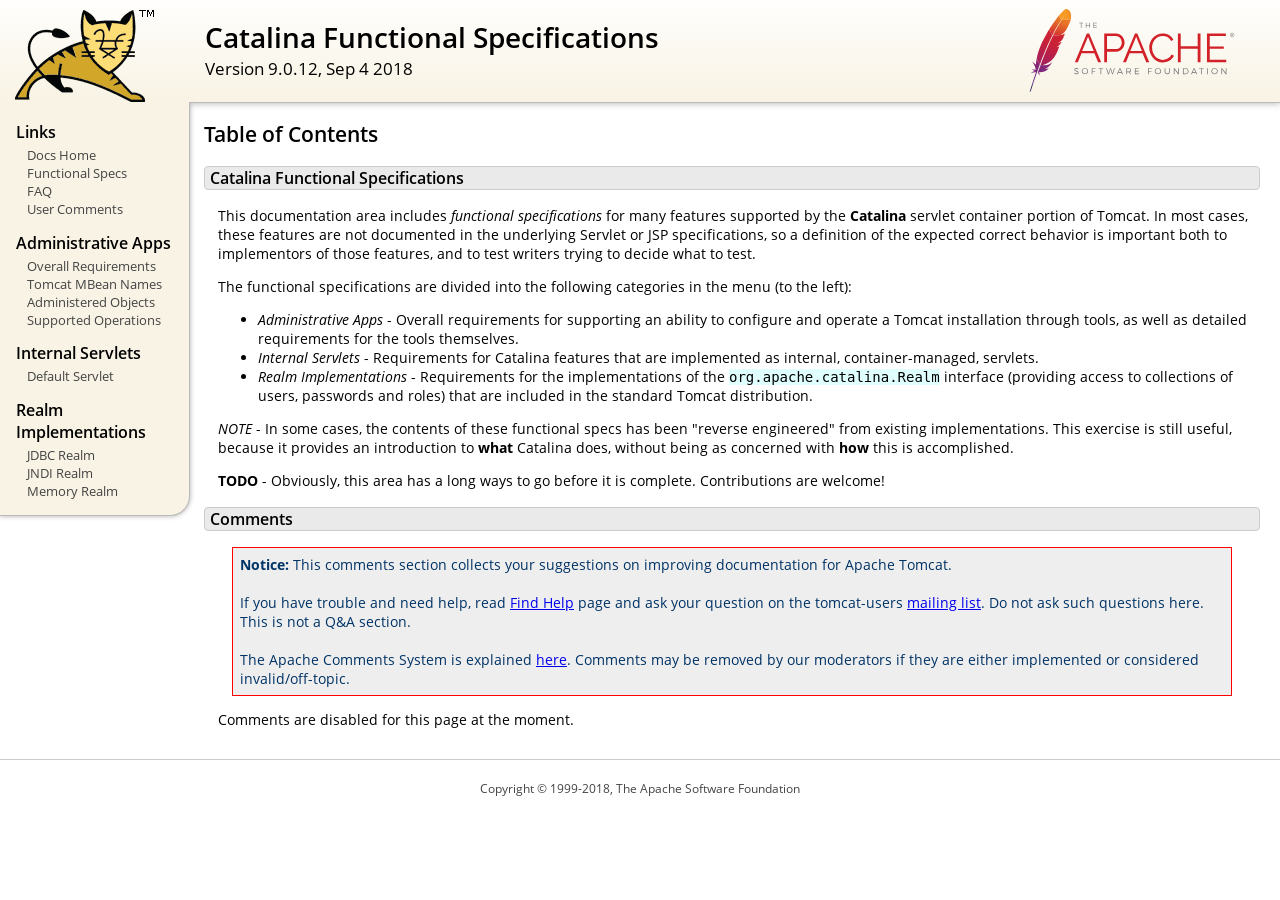
<file: Arena 21/Server/apache-tomcat-9.0.12/webapps/docs/funcspecs/index.html>
<!DOCTYPE html SYSTEM "about:legacy-compat">
<html lang="en"><head><META http-equiv="Content-Type" content="text/html; charset=UTF-8"><link href="../images/docs-stylesheet.css" rel="stylesheet" type="text/css"><title>Catalina Functional Specifications (9.0.12) - Table of Contents</title><meta name="author" content="Craig R. McClanahan"><script type="application/javascript" data-comments-identifier="tomcat-9.0-doc/funcspecs/index">
    "use strict"; // Enable strict mode

    (function() {
      var thisScript = document.currentScript;
      if (!thisScript) { // Workaround for IE <= 11
        var scripts = document.getElementsByTagName("script");
        thisScript = scripts[scripts.length - 1];
      }
      document.addEventListener("DOMContentLoaded", (function() {
        var commentsDiv = document.getElementById("comments_thread");
        var commentsShortname = "tomcat";
        var commentsIdentifier = "https://tomcat.apache.org/" +
          thisScript.getAttribute("data-comments-identifier") + ".html";

        (function(w, d) {
          if (w.location.hostname.toLowerCase() == "tomcat.apache.org") {
            var s = d.createElement("script");
            s.type = "application/javascript";
            s.async = true;
            s.src = "https://comments.apache.org/show_comments.lua?site=" +
              encodeURIComponent(commentsShortname) +
              "&page=" + encodeURIComponent(commentsIdentifier);
            d.head.appendChild(s);
          } else {
            commentsDiv.appendChild(d.createTextNode("Comments are disabled for this page at the moment."));
          }
        })(window, document);
      }), false);
    })();
  </script></head><body><div id="wrapper"><header><div id="header"><div><div><div class="logo noPrint"><a href="https://tomcat.apache.org/"><img alt="Tomcat Home" src="../images/tomcat.png"></a></div><div style="height: 1px;"></div><div class="asfLogo noPrint"><a href="https://www.apache.org/" target="_blank"><img src="../images/asf-logo.svg" alt="The Apache Software Foundation" style="width: 266px; height: 83px;"></a></div><h1>Catalina Functional Specifications</h1><div class="versionInfo">
          Version 9.0.12,
          <time datetime="2018-09-04">Sep 4 2018</time></div><div style="height: 1px;"></div><div style="clear: left;"></div></div></div></div></header><div id="middle"><div><div id="mainLeft" class="noprint"><div><nav><div><h2>Links</h2><ul><li><a href="../index.html">Docs Home</a></li><li><a href="index.html">Functional Specs</a></li><li><a href="https://wiki.apache.org/tomcat/FAQ">FAQ</a></li><li><a href="#comments_section">User Comments</a></li></ul></div><div><h2>Administrative Apps</h2><ul><li><a href="fs-admin-apps.html">Overall Requirements</a></li><li><a href="mbean-names.html">Tomcat MBean Names</a></li><li><a href="fs-admin-objects.html">Administered Objects</a></li><li><a href="fs-admin-opers.html">Supported Operations</a></li></ul></div><div><h2>Internal Servlets</h2><ul><li><a href="fs-default.html">Default Servlet</a></li></ul></div><div><h2>Realm Implementations</h2><ul><li><a href="fs-jdbc-realm.html">JDBC Realm</a></li><li><a href="fs-jndi-realm.html">JNDI Realm</a></li><li><a href="fs-memory-realm.html">Memory Realm</a></li></ul></div></nav></div></div><div id="mainRight"><div id="content"><h2>Table of Contents</h2><h3 id="Catalina_Functional_Specifications">Catalina Functional Specifications</h3><div class="text">

<p>This documentation area includes <em>functional specifications</em> for
many features supported by the <strong>Catalina</strong> servlet container
portion of Tomcat.  In most cases, these features are not documented in the
underlying Servlet or JSP specifications, so a definition of the expected
correct behavior is important both to implementors of those features, and to
test writers trying to decide what to test.</p>

<p>The functional specifications are divided into the following categories
in the menu (to the left):</p>
<ul>
<li><em>Administrative Apps</em> - Overall requirements for supporting an
    ability to configure and operate a Tomcat installation through tools,
    as well as detailed requirements for the tools themselves.</li>
<li><em>Internal Servlets</em> - Requirements for Catalina features that are
    implemented as internal, container-managed, servlets.</li>
<li><em>Realm Implementations</em> - Requirements for the implementations of
    the <code>org.apache.catalina.Realm</code> interface (providing access to
    collections of users, passwords and roles) that are included in the
    standard Tomcat distribution.</li>
</ul>

<p><em>NOTE</em> - In some cases, the contents of these functional specs has
been "reverse engineered" from existing implementations.  This exercise is
still useful, because it provides an introduction to <strong>what</strong>
Catalina does, without being as concerned with <strong>how</strong> this is
accomplished.</p>

<p><strong>TODO</strong> - Obviously, this area has a long ways to go before
it is complete.  Contributions are welcome!</p>

</div><div class="noprint"><h3 id="comments_section">
                  Comments
                </h3><div class="text"><p class="notice"><strong>Notice: </strong>This comments section collects your suggestions
                    on improving documentation for Apache Tomcat.<br><br>
                    If you have trouble and need help, read
                    <a href="https://tomcat.apache.org/findhelp.html">Find Help</a> page
                    and ask your question on the tomcat-users
                    <a href="https://tomcat.apache.org/lists.html">mailing list</a>.
                    Do not ask such questions here. This is not a Q&amp;A section.<br><br>
                    The Apache Comments System is explained <a href="../comments.html">here</a>.
                    Comments may be removed by our moderators if they are either
                    implemented or considered invalid/off-topic.
                  </p><div id="comments_thread"></div></div></div></div></div></div></div><footer><div id="footer">
    Copyright &copy; 1999-2018, The Apache Software Foundation
  </div></footer></div></body></html>
</file>
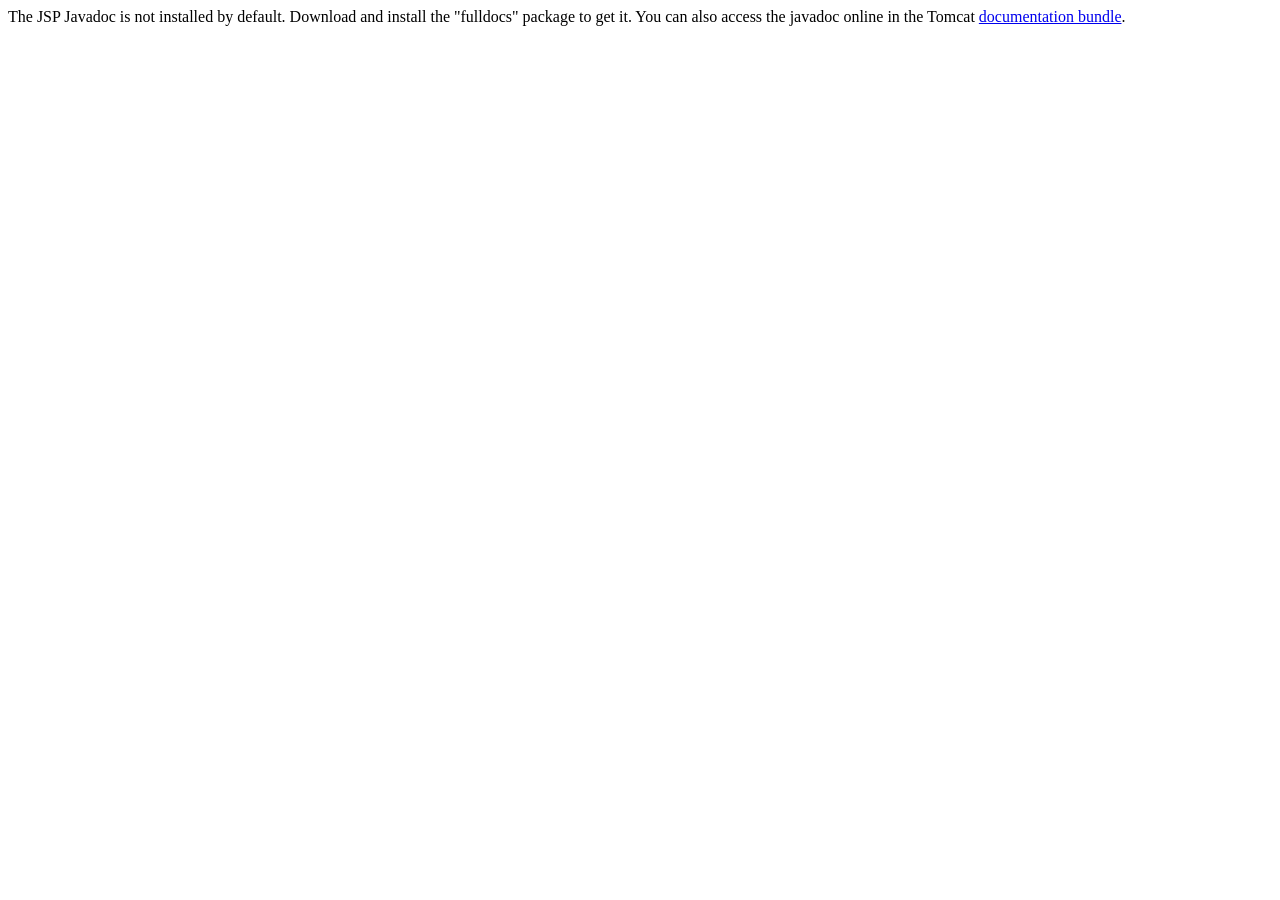
<file: Arena 21/Server/apache-tomcat-9.0.12/webapps/docs/jspapi/index.html>
<!--
  Licensed to the Apache Software Foundation (ASF) under one or more
  contributor license agreements.  See the NOTICE file distributed with
  this work for additional information regarding copyright ownership.
  The ASF licenses this file to You under the Apache License, Version 2.0
  (the "License"); you may not use this file except in compliance with
  the License.  You may obtain a copy of the License at

      http://www.apache.org/licenses/LICENSE-2.0

  Unless required by applicable law or agreed to in writing, software
  distributed under the License is distributed on an "AS IS" BASIS,
  WITHOUT WARRANTIES OR CONDITIONS OF ANY KIND, either express or implied.
  See the License for the specific language governing permissions and
  limitations under the License.
-->
<!DOCTYPE html>
<html>
    <head>
    <meta charset="UTF-8" />
    <title>API docs</title>
</head>

<body>

The JSP Javadoc is not installed by default. Download and install
the "fulldocs" package to get it.

You can also access the javadoc online in the Tomcat
<a href="https://tomcat.apache.org/tomcat-9.0-doc/">
documentation bundle</a>.

</body>
</html>
</file>
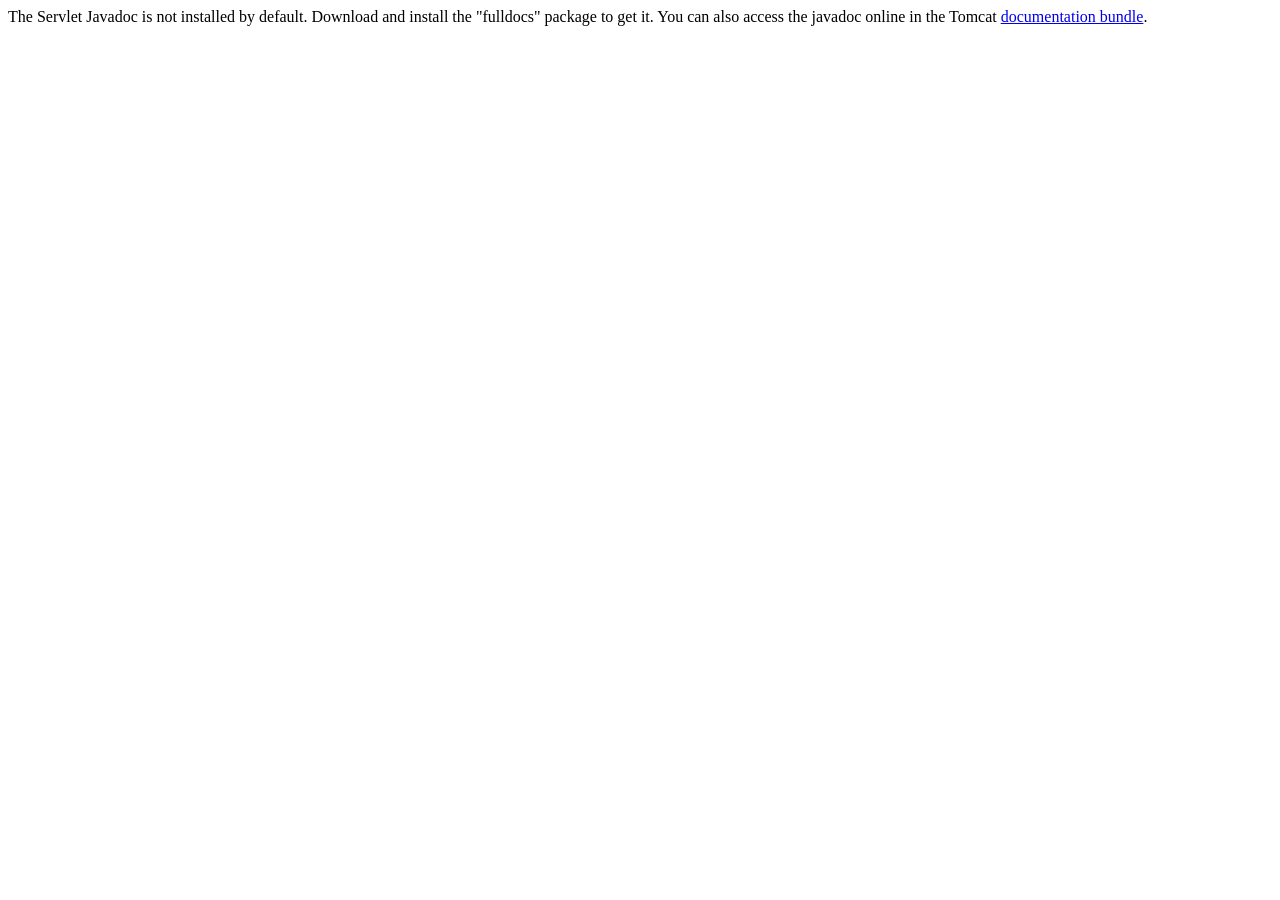
<file: Arena 21/Server/apache-tomcat-9.0.12/webapps/docs/servletapi/index.html>
<!--
  Licensed to the Apache Software Foundation (ASF) under one or more
  contributor license agreements.  See the NOTICE file distributed with
  this work for additional information regarding copyright ownership.
  The ASF licenses this file to You under the Apache License, Version 2.0
  (the "License"); you may not use this file except in compliance with
  the License.  You may obtain a copy of the License at

      http://www.apache.org/licenses/LICENSE-2.0

  Unless required by applicable law or agreed to in writing, software
  distributed under the License is distributed on an "AS IS" BASIS,
  WITHOUT WARRANTIES OR CONDITIONS OF ANY KIND, either express or implied.
  See the License for the specific language governing permissions and
  limitations under the License.
-->
<!DOCTYPE html>
<html>
    <head>
    <meta charset="UTF-8" />
    <title>API docs</title>
</head>

<body>

The Servlet Javadoc is not installed by default. Download and install
the "fulldocs" package to get it.

You can also access the javadoc online in the Tomcat
<a href="https://tomcat.apache.org/tomcat-9.0-doc/">
documentation bundle</a>.

</body>
</html>
</file>
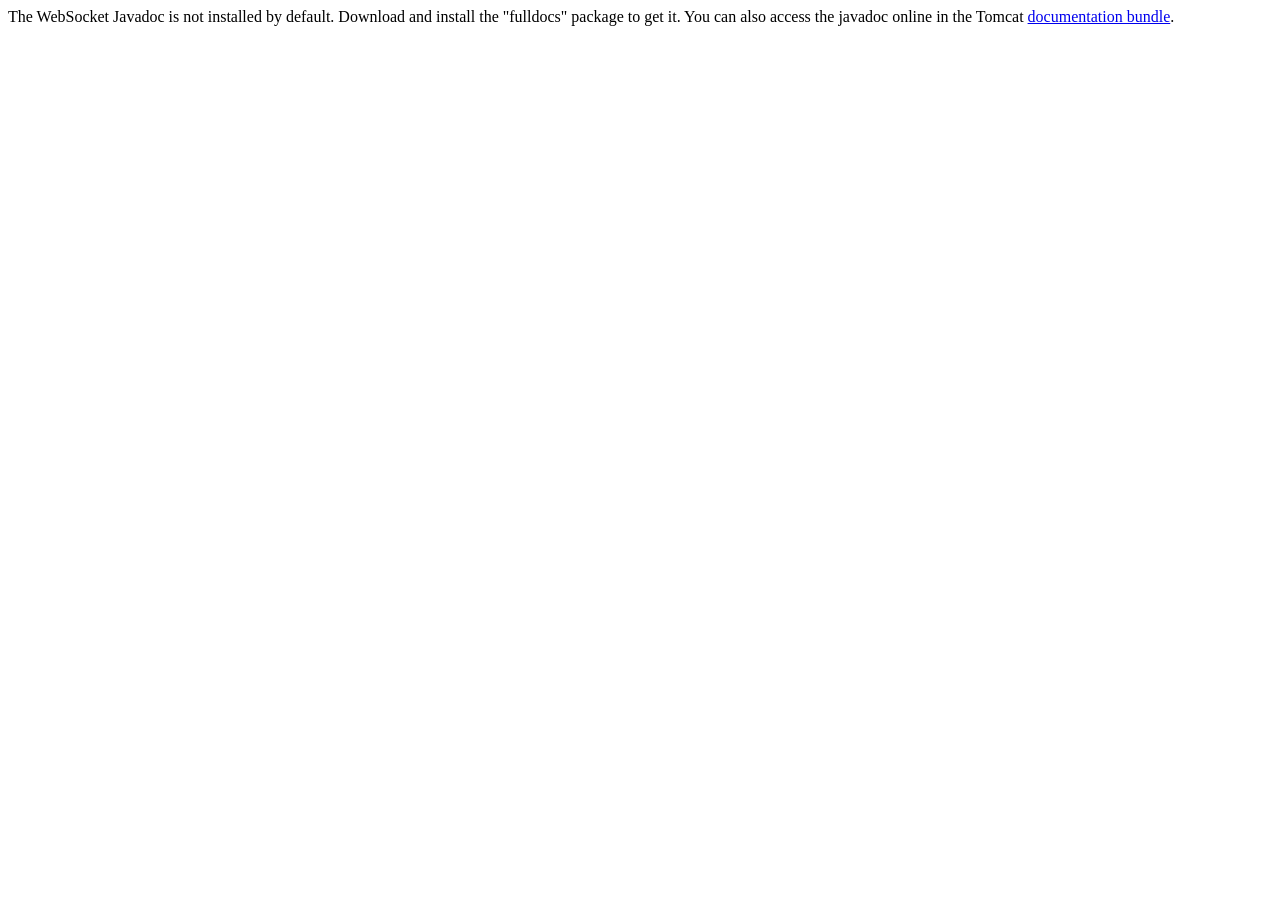
<file: Arena 21/Server/apache-tomcat-9.0.12/webapps/docs/websocketapi/index.html>
<!--
  Licensed to the Apache Software Foundation (ASF) under one or more
  contributor license agreements.  See the NOTICE file distributed with
  this work for additional information regarding copyright ownership.
  The ASF licenses this file to You under the Apache License, Version 2.0
  (the "License"); you may not use this file except in compliance with
  the License.  You may obtain a copy of the License at

      http://www.apache.org/licenses/LICENSE-2.0

  Unless required by applicable law or agreed to in writing, software
  distributed under the License is distributed on an "AS IS" BASIS,
  WITHOUT WARRANTIES OR CONDITIONS OF ANY KIND, either express or implied.
  See the License for the specific language governing permissions and
  limitations under the License.
-->
<!DOCTYPE html>
<html>
    <head>
    <meta charset="UTF-8" />
    <title>API docs</title>
</head>

<body>

The WebSocket Javadoc is not installed by default. Download and install
the "fulldocs" package to get it.

You can also access the javadoc online in the Tomcat
<a href="https://tomcat.apache.org/tomcat-9.0-doc/">
documentation bundle</a>.

</body>
</html>
</file>
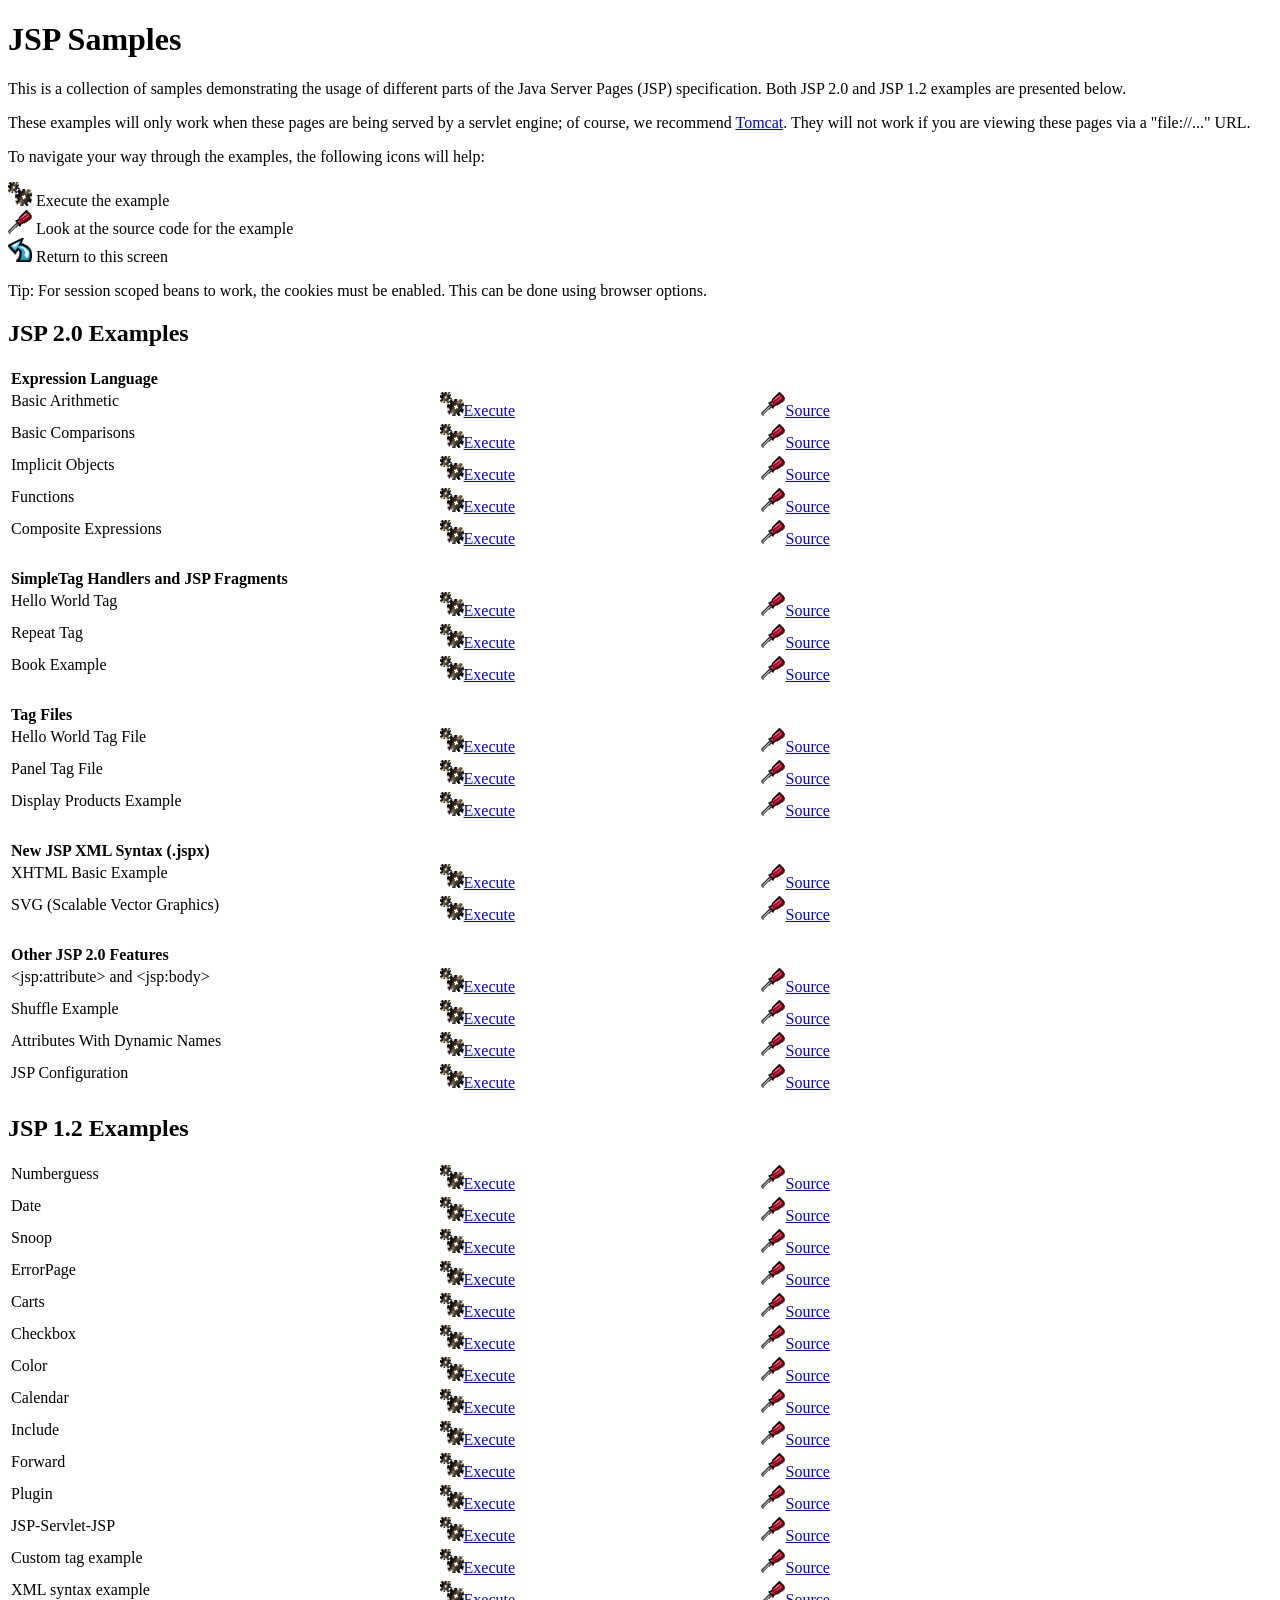
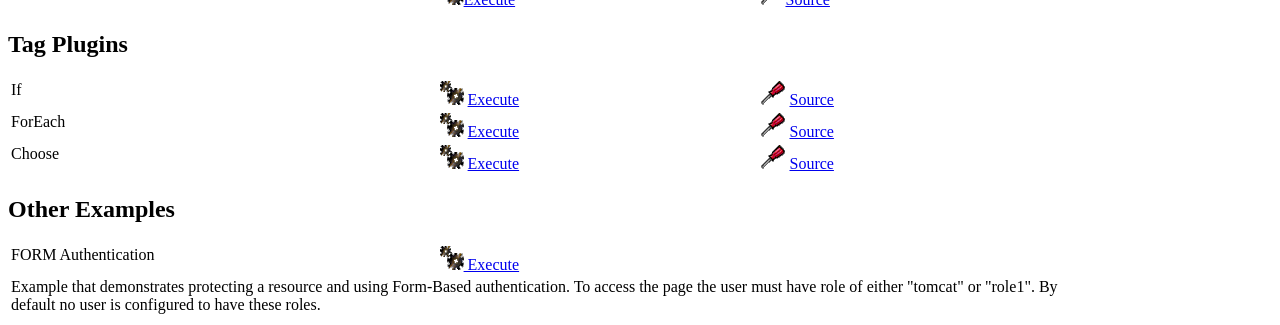
<file: Arena 21/Server/apache-tomcat-9.0.12/webapps/examples/jsp/index.html>
<!--
 Licensed to the Apache Software Foundation (ASF) under one or more
  contributor license agreements.  See the NOTICE file distributed with
  this work for additional information regarding copyright ownership.
  The ASF licenses this file to You under the Apache License, Version 2.0
  (the "License"); you may not use this file except in compliance with
  the License.  You may obtain a copy of the License at

      http://www.apache.org/licenses/LICENSE-2.0

  Unless required by applicable law or agreed to in writing, software
  distributed under the License is distributed on an "AS IS" BASIS,
  WITHOUT WARRANTIES OR CONDITIONS OF ANY KIND, either express or implied.
  See the License for the specific language governing permissions and
  limitations under the License.
-->
<!DOCTYPE html><html lang="en">
<head>
   <meta charset="UTF-8"/>
   <meta name="Author" content="Anil K. Vijendran" />
   <title>JSP Examples</title>
   <style type="text/css">
   img { border: 0; }
   th { text-align: left; }
   tr { vertical-align: top; }
   </style>
</head>
<body>
<h1>JSP
Samples</h1>
<p>This is a collection of samples demonstrating the usage of different
parts of the Java Server Pages (JSP) specification.  Both JSP 2.0 and
JSP 1.2 examples are presented below.
<p>These examples will only work when these pages are being served by a
servlet engine; of course, we recommend
<a href="https://tomcat.apache.org/">Tomcat</a>.
They will not work if you are viewing these pages via a
"file://..." URL.
<p>To navigate your way through the examples, the following icons will
help:</p>
<ul style="list-style-type: none; padding-left: 0;">
<li><img src="images/execute.gif" alt=""> Execute the example</li>
<li><img src="images/code.gif" alt=""> Look at the source code for the example</li>
<li><img src="images/return.gif" alt=""> Return to this screen</li>
</ul>

<p>Tip: For session scoped beans to work, the cookies must be enabled.
This can be done using browser options.</p>
<h2>JSP 2.0 Examples</h2>

<table style="width: 85%;">
<tr>
<th colspan="3">Expression Language</th>
</tr>

<tr>
<td>Basic Arithmetic</td>
<td style="width: 30%;"><a href="jsp2/el/basic-arithmetic.jsp"><img src="images/execute.gif" alt=""></a><a href="jsp2/el/basic-arithmetic.jsp">Execute</a></td>

<td style="width: 30%;"><a href="jsp2/el/basic-arithmetic.html"><img src="images/code.gif" alt=""></a><a href="jsp2/el/basic-arithmetic.html">Source</a></td>
</tr>

<tr>
<td>Basic Comparisons</td>
<td style="width: 30%;"><a href="jsp2/el/basic-comparisons.jsp"><img src="images/execute.gif" alt=""></a><a href="jsp2/el/basic-comparisons.jsp">Execute</a></td>

<td style="width: 30%;"><a href="jsp2/el/basic-comparisons.html"><img src="images/code.gif" alt=""></a><a href="jsp2/el/basic-comparisons.html">Source</a></td>
</tr>

<tr>
<td>Implicit Objects</td>
<td style="width: 30%;"><a href="jsp2/el/implicit-objects.jsp?foo=bar"><img src="images/execute.gif" alt=""></a><a href="jsp2/el/implicit-objects.jsp?foo=bar">Execute</a></td>

<td style="width: 30%;"><a href="jsp2/el/implicit-objects.html"><img src="images/code.gif" alt=""></a><a href="jsp2/el/implicit-objects.html">Source</a></td>
</tr>
<tr>

<td>Functions</td>
<td style="width: 30%;"><a href="jsp2/el/functions.jsp?foo=JSP+2.0"><img src="images/execute.gif" alt=""></a><a href="jsp2/el/functions.jsp?foo=JSP+2.0">Execute</a></td>

<td style="width: 30%;"><a href="jsp2/el/functions.html"><img src="images/code.gif" alt=""></a><a href="jsp2/el/functions.html">Source</a></td>
</tr>

<tr>
<td>Composite Expressions</td>
<td style="width: 30%;"><a href="jsp2/el/composite.jsp"><img src="images/execute.gif" alt=""></a><a href="jsp2/el/composite.jsp">Execute</a></td>

<td style="width: 30%;"><a href="jsp2/el/composite.html"><img src="images/code.gif" alt=""></a><a href="jsp2/el/composite.html">Source</a></td>
</tr>


<tr>
<th colspan="3"><br />SimpleTag Handlers and JSP Fragments</th>
</tr>

<tr>
<td>Hello World Tag</td>
<td style="width: 30%;"><a href="jsp2/simpletag/hello.jsp"><img src="images/execute.gif" alt=""></a><a href="jsp2/simpletag/hello.jsp">Execute</a></td>

<td style="width: 30%;"><a href="jsp2/simpletag/hello.html"><img src="images/code.gif" alt=""></a><a href="jsp2/simpletag/hello.html">Source</a></td>
</tr>

<tr>
<td>Repeat Tag</td>
<td style="width: 30%;"><a href="jsp2/simpletag/repeat.jsp"><img src="images/execute.gif" alt=""></a><a href="jsp2/simpletag/repeat.jsp">Execute</a></td>

<td style="width: 30%;"><a href="jsp2/simpletag/repeat.html"><img src="images/code.gif" alt=""></a><a href="jsp2/simpletag/repeat.html">Source</a></td>
</tr>

<tr>
<td>Book Example</td>
<td style="width: 30%;"><a href="jsp2/simpletag/book.jsp"><img src="images/execute.gif" alt=""></a><a href="jsp2/simpletag/book.jsp">Execute</a></td>

<td style="width: 30%;"><a href="jsp2/simpletag/book.html"><img src="images/code.gif" alt=""></a><a href="jsp2/simpletag/book.html">Source</a></td>
</tr>

<tr>
<th colspan="3"><br />Tag Files</th>
</tr>

<tr>
<td>Hello World Tag File</td>
<td style="width: 30%;"><a href="jsp2/tagfiles/hello.jsp"><img src="images/execute.gif" alt=""></a><a href="jsp2/tagfiles/hello.jsp">Execute</a></td>

<td style="width: 30%;"><a href="jsp2/tagfiles/hello.html"><img src="images/code.gif" alt=""></a><a href="jsp2/tagfiles/hello.html">Source</a></td>
</tr>

<tr>
<td>Panel Tag File</td>
<td style="width: 30%;"><a href="jsp2/tagfiles/panel.jsp"><img src="images/execute.gif" alt=""></a><a href="jsp2/tagfiles/panel.jsp">Execute</a></td>

<td style="width: 30%;"><a href="jsp2/tagfiles/panel.html"><img src="images/code.gif" alt=""></a><a href="jsp2/tagfiles/panel.html">Source</a></td>
</tr>

<tr>
<td>Display Products Example</td>
<td style="width: 30%;"><a href="jsp2/tagfiles/products.jsp"><img src="images/execute.gif" alt=""></a><a href="jsp2/tagfiles/products.jsp">Execute</a></td>

<td style="width: 30%;"><a href="jsp2/tagfiles/products.html"><img src="images/code.gif" alt=""></a><a href="jsp2/tagfiles/products.html">Source</a></td>
</tr>

<tr>
<th colspan="3"><br />New JSP XML Syntax (.jspx)</th>
</tr>

<tr>
<td>XHTML Basic Example</td>
<td style="width: 30%;"><a href="jsp2/jspx/basic.jspx"><img src="images/execute.gif" alt=""></a><a href="jsp2/jspx/basic.jspx">Execute</a></td>

<td style="width: 30%;"><a href="jsp2/jspx/basic.html"><img src="images/code.gif" alt=""></a><a href="jsp2/jspx/basic.html">Source</a></td>
</tr>

<tr>
<td>SVG (Scalable Vector Graphics)</td>
<td style="width: 30%;"><a href="jsp2/jspx/svgexample.html"><img src="images/execute.gif" alt=""></a><a href="jsp2/jspx/svgexample.html">Execute</a></td>

<td style="width: 30%;"><a href="jsp2/jspx/textRotate.html"><img src="images/code.gif" alt=""></a><a href="jsp2/jspx/textRotate.html">Source</a></td>
</tr>

<tr>
<th colspan="3"><br />Other JSP 2.0 Features</th>
</tr>

<tr>
<td>&lt;jsp:attribute&gt; and &lt;jsp:body&gt;</td>
<td style="width: 30%;"><a href="jsp2/jspattribute/jspattribute.jsp"><img src="images/execute.gif" alt=""></a><a href="jsp2/jspattribute/jspattribute.jsp">Execute</a></td>

<td style="width: 30%;"><a href="jsp2/jspattribute/jspattribute.html"><img src="images/code.gif" alt=""></a><a href="jsp2/jspattribute/jspattribute.html">Source</a></td>
</tr>

<tr>
<td>Shuffle Example</td>
<td style="width: 30%;"><a href="jsp2/jspattribute/shuffle.jsp"><img src="images/execute.gif" alt=""></a><a href="jsp2/jspattribute/shuffle.jsp">Execute</a></td>

<td style="width: 30%;"><a href="jsp2/jspattribute/shuffle.html"><img src="images/code.gif" alt=""></a><a href="jsp2/jspattribute/shuffle.html">Source</a></td>
</tr>

<tr>
<td>Attributes With Dynamic Names</td>
<td style="width: 30%;"><a href="jsp2/misc/dynamicattrs.jsp"><img src="images/execute.gif" alt=""></a><a href="jsp2/misc/dynamicattrs.jsp">Execute</a></td>

<td style="width: 30%;"><a href="jsp2/misc/dynamicattrs.html"><img src="images/code.gif" alt=""></a><a href="jsp2/misc/dynamicattrs.html">Source</a></td>
</tr>

<tr>
<td>JSP Configuration</td>
<td style="width: 30%;"><a href="jsp2/misc/config.jsp"><img src="images/execute.gif" alt=""></a><a href="jsp2/misc/config.jsp">Execute</a></td>

<td style="width: 30%;"><a href="jsp2/misc/config.html"><img src="images/code.gif" alt=""></a><a href="jsp2/misc/config.html">Source</a></td>
</tr>

</table>

<h2>JSP 1.2 Examples</h2>
<table style="width: 85%;">
<tr>
<td>Numberguess</td>

<td style="width: 30%;"><a href="num/numguess.jsp"><img src="images/execute.gif" alt=""></a><a href="num/numguess.jsp">Execute</a></td>

<td style="width: 30%;"><a href="num/numguess.html"><img src="images/code.gif" alt=""></a><a href="num/numguess.html">Source</a></td>
</tr>

<tr>
<td>Date</td>

<td style="width: 30%;"><a href="dates/date.jsp"><img src="images/execute.gif" alt=""></a><a href="dates/date.jsp">Execute</a></td>

<td style="width: 30%;"><a href="dates/date.html"><img src="images/code.gif" alt=""></a><a href="dates/date.html">Source</a></td>
</tr>

<tr>
<td>Snoop</td>

<td style="width: 30%;"><a href="snp/snoop.jsp"><img src="images/execute.gif" alt=""></a><a href="snp/snoop.jsp">Execute</a></td>

<td style="width: 30%;"><a href="snp/snoop.html"><img src="images/code.gif" alt=""></a><a href="snp/snoop.html">Source</a></td>
</tr>

<tr>
<td>ErrorPage</td>

<td style="width: 30%;"><a href="error/error.html"><img src="images/execute.gif" alt=""></a><a href="error/error.html">Execute</a></td>

<td style="width: 30%;"><a href="error/er.html"><img src="images/code.gif" alt=""></a><a href="error/er.html">Source</a></td>
</tr>

<tr>
<td>Carts</td>

<td style="width: 30%;"><a href="sessions/carts.html"><img src="images/execute.gif" alt=""></a><a href="sessions/carts.html">Execute</a></td>

<td style="width: 30%;"><a href="sessions/crt.html"><img src="images/code.gif" alt=""></a><a href="sessions/crt.html">Source</a></td>
</tr>

<tr>
<td>Checkbox</td>

<td style="width: 30%;"><a href="checkbox/check.html"><img src="images/execute.gif" alt=""></a><a href="checkbox/check.html">Execute</a></td>

<td style="width: 30%;"><a href="checkbox/cresult.html"><img src="images/code.gif" alt=""></a><a href="checkbox/cresult.html">Source</a></td>
</tr>

<tr>
<td>Color</td>

<td style="width: 30%;"><a href="colors/colors.html"><img src="images/execute.gif" alt=""></a><a href="colors/colors.html">Execute</a></td>

<td style="width: 30%;"><a href="colors/clr.html"><img src="images/code.gif" alt=""></a><a href="colors/clr.html">Source</a></td>
</tr>

<tr>
<td>Calendar</td>

<td style="width: 30%;"><a href="cal/login.html"><img src="images/execute.gif" alt=""></a><a href="cal/login.html">Execute</a></td>

<td style="width: 30%;"><a href="cal/calendar.html"><img src="images/code.gif" alt=""></a><a href="cal/calendar.html">Source</a></td>
</tr>

<tr>
<td>Include</td>

<td style="width: 30%;"><a href="include/include.jsp"><img src="images/execute.gif" alt=""></a><a href="include/include.jsp">Execute</a></td>

<td style="width: 30%;"><a href="include/inc.html"><img src="images/code.gif" alt=""></a><a href="include/inc.html">Source</a></td>
</tr>

<tr>
<td>Forward</td>

<td style="width: 30%;"><a href="forward/forward.jsp"><img src="images/execute.gif" alt=""></a><a href="forward/forward.jsp">Execute</a></td>

<td style="width: 30%;"><a href="forward/fwd.html"><img src="images/code.gif" alt=""></a><a href="forward/fwd.html">Source</a></td>
</tr>

<tr>
<td>Plugin</td>

<td style="width: 30%;"><a href="plugin/plugin.jsp"><img src="images/execute.gif" alt=""></a><a href="plugin/plugin.jsp">Execute</a></td>

<td style="width: 30%;"><a href="plugin/plugin.html"><img src="images/code.gif" alt=""></a><a href="plugin/plugin.html">Source</a></td>
</tr>

<tr>
<td>JSP-Servlet-JSP</td>

<td style="width: 30%;"><a href="jsptoserv/jsptoservlet.jsp"><img src="images/execute.gif" alt=""></a><a href="jsptoserv/jsptoservlet.jsp">Execute</a></td>

<td style="width: 30%;"><a href="jsptoserv/jts.html"><img src="images/code.gif" alt=""></a><a href="jsptoserv/jts.html">Source</a></td>
</tr>

<tr>
<td>Custom tag example</td>

<td style="width: 30%;"><a href="simpletag/foo.jsp"><img src="images/execute.gif" alt=""></a><a href="simpletag/foo.jsp">Execute</a></td>

<td style="width: 30%;"><a href="simpletag/foo.html"><img src="images/code.gif" alt=""></a><a href="simpletag/foo.html">Source</a></td>
</tr>

<tr>
<td>XML syntax example</td>
<td style="width: 30%;"><a href="xml/xml.jsp"><img src="images/execute.gif" alt=""></a><a href="xml/xml.jsp">Execute</a></td>

<td style="width: 30%;"><a href="xml/xml.html"><img src="images/code.gif" alt=""></a><a href="xml/xml.html">Source</a></td>
</tr>

</table>

<h2>Tag Plugins</h2>
<table style="width: 85%;">

<tr>
  <td>If</td>
  <td style="width: 30%;">
    <a href="tagplugin/if.jsp"><img src="images/execute.gif" alt=""></a>
    <a href="tagplugin/if.jsp">Execute</a>
  </td>
  <td style="width: 30%;">
    <a href="tagplugin/if.html"><img src="images/code.gif" alt=""></a>
    <a href="tagplugin/if.html">Source</a>
  </td>
</tr>

<tr>
  <td>ForEach</td>
  <td style="width: 30%;">
    <a href="tagplugin/foreach.jsp"><img src="images/execute.gif" alt=""></a>
    <a href="tagplugin/foreach.jsp">Execute</a>
  </td>
  <td style="width: 30%;">
    <a href="tagplugin/foreach.html"><img src="images/code.gif" alt=""></a>
    <a href="tagplugin/foreach.html">Source</a>
  </td>
</tr>

<tr>
  <td>Choose</td>
  <td style="width: 30%;">
    <a href="tagplugin/choose.jsp"><img src="images/execute.gif" alt=""></a>
    <a href="tagplugin/choose.jsp">Execute</a>
  </td>
  <td style="width: 30%;">
    <a href="tagplugin/choose.html"><img src="images/code.gif" alt=""></a>
    <a href="tagplugin/choose.html">Source</a>
  </td>
</tr>

</table>

<h2>Other Examples</h2>
<table style="width: 85%;">

<tr>
  <td>FORM Authentication</td>
  <td style="width: 30%;">
    <a href="security/protected/index.jsp"><img src="images/execute.gif" alt=""> Execute</a>
  </td>
  <td style="width: 30%;"></td>
</tr>
<tr>
  <td colspan="3">Example that demonstrates protecting a resource and
    using Form-Based authentication. To access the page the user must
    have role of either "tomcat" or "role1". By default no user
    is configured to have these roles.</td>
</tr>

</table>
</body>
</html>
</file>
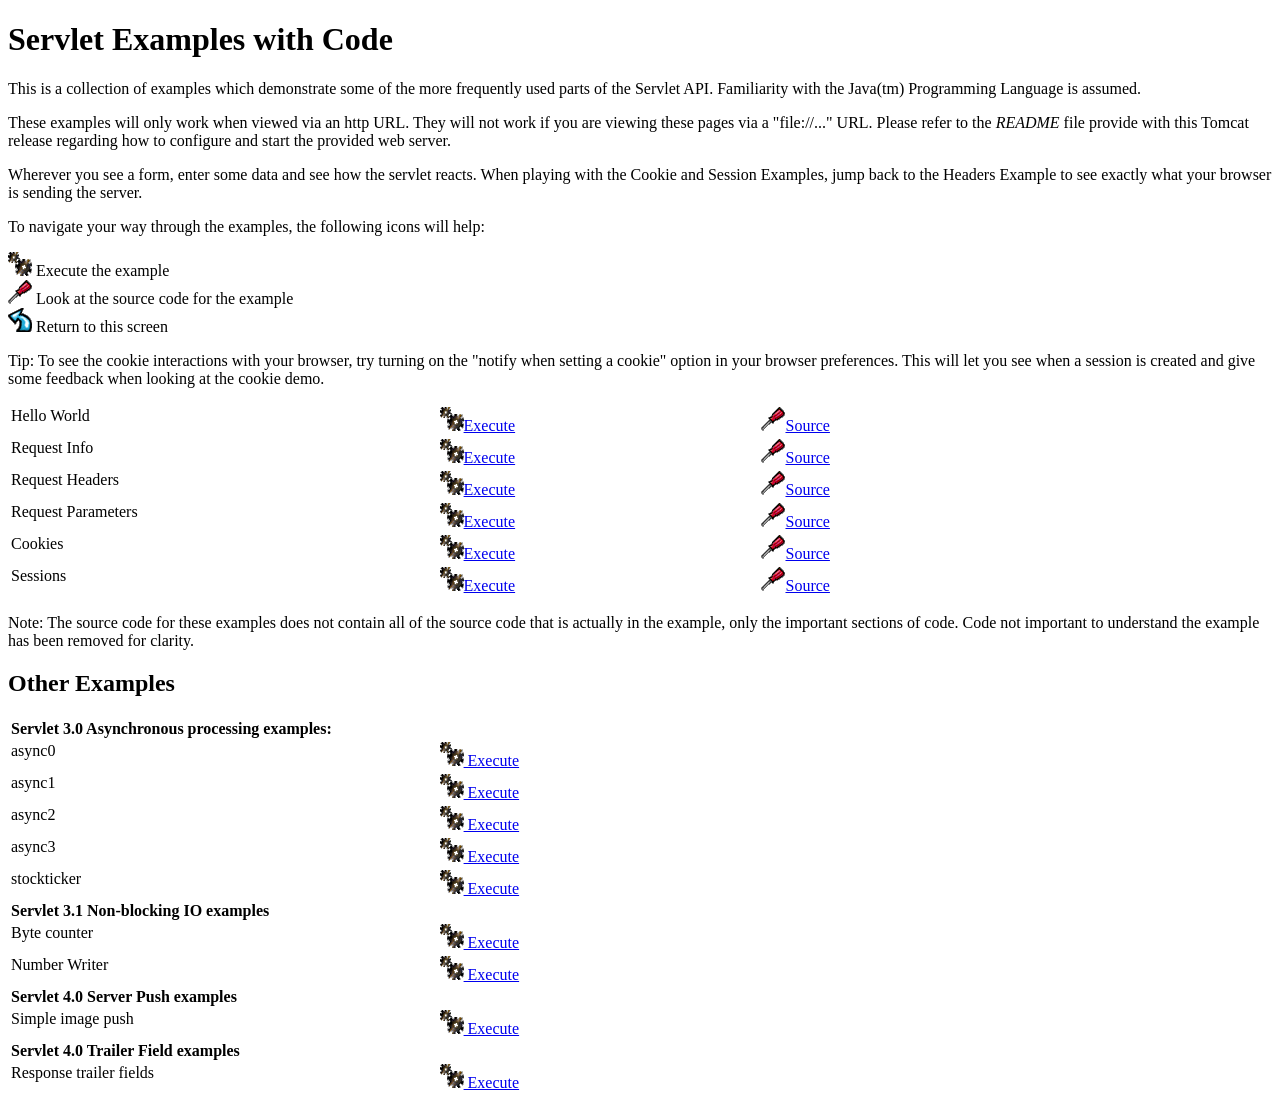
<file: Arena 21/Server/apache-tomcat-9.0.12/webapps/examples/servlets/index.html>
<!--
 Licensed to the Apache Software Foundation (ASF) under one or more
  contributor license agreements.  See the NOTICE file distributed with
  this work for additional information regarding copyright ownership.
  The ASF licenses this file to You under the Apache License, Version 2.0
  (the "License"); you may not use this file except in compliance with
  the License.  You may obtain a copy of the License at

      http://www.apache.org/licenses/LICENSE-2.0

  Unless required by applicable law or agreed to in writing, software
  distributed under the License is distributed on an "AS IS" BASIS,
  WITHOUT WARRANTIES OR CONDITIONS OF ANY KIND, either express or implied.
  See the License for the specific language governing permissions and
  limitations under the License.
-->
<!DOCTYPE html><html lang="en">
<head>
   <meta charset="UTF-8" />
   <meta name="Author" content="Anil K. Vijendran" />
   <title>Servlet Examples</title>
   <style type="text/css">
   img { border: 0; }
   th { text-align: left; }
   tr { vertical-align: top; }
   </style>
</head>
<body>
<h1>Servlet
Examples with Code</h1>
<p>This is a collection of examples which demonstrate some of the more
frequently used parts of the Servlet API. Familiarity with the Java(tm)
Programming Language is assumed.
<p>These examples will only work when viewed via an http URL. They will
not work if you are viewing these pages via a "file://..." URL. Please
refer to the <i>README</i> file provide with this Tomcat release regarding
how to configure and start the provided web server.
<p>Wherever you see a form, enter some data and see how the servlet reacts.
When playing with the Cookie and Session Examples, jump back to the Headers
Example to see exactly what your browser is sending the server.
<p>To navigate your way through the examples, the following icons will
help:</p>
<ul style="list-style-type: none; padding-left: 0;">
<li><img src="images/execute.gif" alt=""> Execute the example</li>
<li><img src="images/code.gif" alt=""> Look at the source code for the example</li>
<li><img src="images/return.gif" alt=""> Return to this screen</li>
</ul>

<p>Tip: To see the cookie interactions with your browser, try turning on
the "notify when setting a cookie" option in your browser preferences.
This will let you see when a session is created and give some feedback
when looking at the cookie demo.</p>
<table style="width: 85%;" >
<tr>
<td>Hello World</td>

<td style="width: 30%;"><a href="servlet/HelloWorldExample"><img SRC="images/execute.gif" alt=""></a><a href="servlet/HelloWorldExample">Execute</a></td>

<td style="width: 30%;"><a href="helloworld.html"><img SRC="images/code.gif" alt=""></a><a href="helloworld.html">Source</a></td>
</tr>

<tr>
<td>Request Info</td>

<td style="width: 30%;"><a href="servlet/RequestInfoExample"><img SRC="images/execute.gif" alt=""></a><a href="servlet/RequestInfoExample">Execute</a></td>

<td style="width: 30%;"><a href="reqinfo.html"><img SRC="images/code.gif" alt=""></a><a href="reqinfo.html">Source</a></td>
</tr>

<tr>
<td>Request Headers</td>

<td style="width: 30%;"><a href="servlet/RequestHeaderExample"><img SRC="images/execute.gif" alt=""></a><a href="servlet/RequestHeaderExample">Execute</a></td>

<td style="width: 30%;"><a href="reqheaders.html"><img SRC="images/code.gif" alt=""></a><a href="reqheaders.html">Source</a></td>
</tr>

<tr>
<td>Request Parameters</td>

<td style="width: 30%;"><a href="servlet/RequestParamExample"><img SRC="images/execute.gif" alt=""></a><a href="servlet/RequestParamExample">Execute</a></td>

<td style="width: 30%;"><a href="reqparams.html"><img SRC="images/code.gif" alt=""></a><a href="reqparams.html">Source</a></td>
</tr>

<tr>
<td>Cookies</td>

<td style="width: 30%;"><a href="servlet/CookieExample"><img SRC="images/execute.gif" alt=""></a><a href="servlet/CookieExample">Execute</a></td>

<td style="width: 30%;"><a href="cookies.html"><img SRC="images/code.gif" alt=""></a><a href="cookies.html">Source</a></td>
</tr>

<tr>
<td>Sessions</td>

<td style="width: 30%;"><a href="servlet/SessionExample"><img SRC="images/execute.gif" alt=""></a><a href="servlet/SessionExample">Execute</a></td>

<td style="width: 30%;"><a href="sessions.html"><img SRC="images/code.gif" alt=""></a><a href="sessions.html">Source</a></td>
</tr>
</table>

<p>Note: The source code for these examples does not contain all of the
source code that is actually in the example, only the important sections
of code. Code not important to understand the example has been removed
for clarity.</p>

<h2>Other Examples</h2>
<table style="width: 85%;" >

<tr>
  <th colspan="3">Servlet 3.0 Asynchronous processing examples:</th>
</tr>
<tr>
  <td>async0</td>
  <td style="width: 30%;">
    <a href="../async/async0"><img SRC="images/execute.gif" alt=""> Execute</a>
  </td>
  <td style="width: 30%;"></td>
</tr>
<tr>
  <td>async1</td>
  <td style="width: 30%;">
    <a href="../async/async1"><img SRC="images/execute.gif" alt=""> Execute</a>
  </td>
  <td style="width: 30%;"></td>
</tr>
<tr>
  <td>async2</td>
  <td style="width: 30%;">
    <a href="../async/async2"><img SRC="images/execute.gif" alt=""> Execute</a>
  </td>
  <td style="width: 30%;"></td>
</tr>
<tr>
  <td>async3</td>
  <td style="width: 30%;">
    <a href="../async/async3"><img SRC="images/execute.gif" alt=""> Execute</a>
  </td>
  <td style="width: 30%;"></td>
</tr>
<tr>
  <td>stockticker</td>
  <td style="width: 30%;">
    <a href="../async/stockticker"><img SRC="images/execute.gif" alt=""> Execute</a>
  </td>
  <td style="width: 30%;"></td>
</tr>

<tr>
  <th colspan="3">Servlet 3.1 Non-blocking IO examples</th>
</tr>
<tr>
  <td>Byte counter</td>
  <td style="width: 30%;">
    <a href="nonblocking/bytecounter.html"><img src="images/execute.gif" alt=""> Execute</a>
  </td>
  <td style="width: 30%;"></td>
</tr>
<tr>
  <td>Number Writer</td>
  <td style="width: 30%;">
    <a href="nonblocking/numberwriter"><img src="images/execute.gif" alt=""> Execute</a>
  </td>
  <td style="width: 30%;"></td>
</tr>

<tr>
  <th colspan="3">Servlet 4.0 Server Push examples</th>
</tr>
<tr>
  <td>Simple image push</td>
  <td style="width: 30%;">
    <a href="serverpush/simpleimage"><img src="images/execute.gif" alt=""> Execute</a>
  </td>
  <td style="width: 30%;"></td>
</tr>

<tr>
  <th colspan="3">Servlet 4.0 Trailer Field examples</th>
</tr>
<tr>
  <td>Response trailer fields</td>
  <td style="width: 30%;">
    <a href="trailers/response"><img src="images/execute.gif" alt=""> Execute</a>
  </td>
  <td style="width: 30%;"></td>
</tr>

</table>

</body>
</html>
</file>
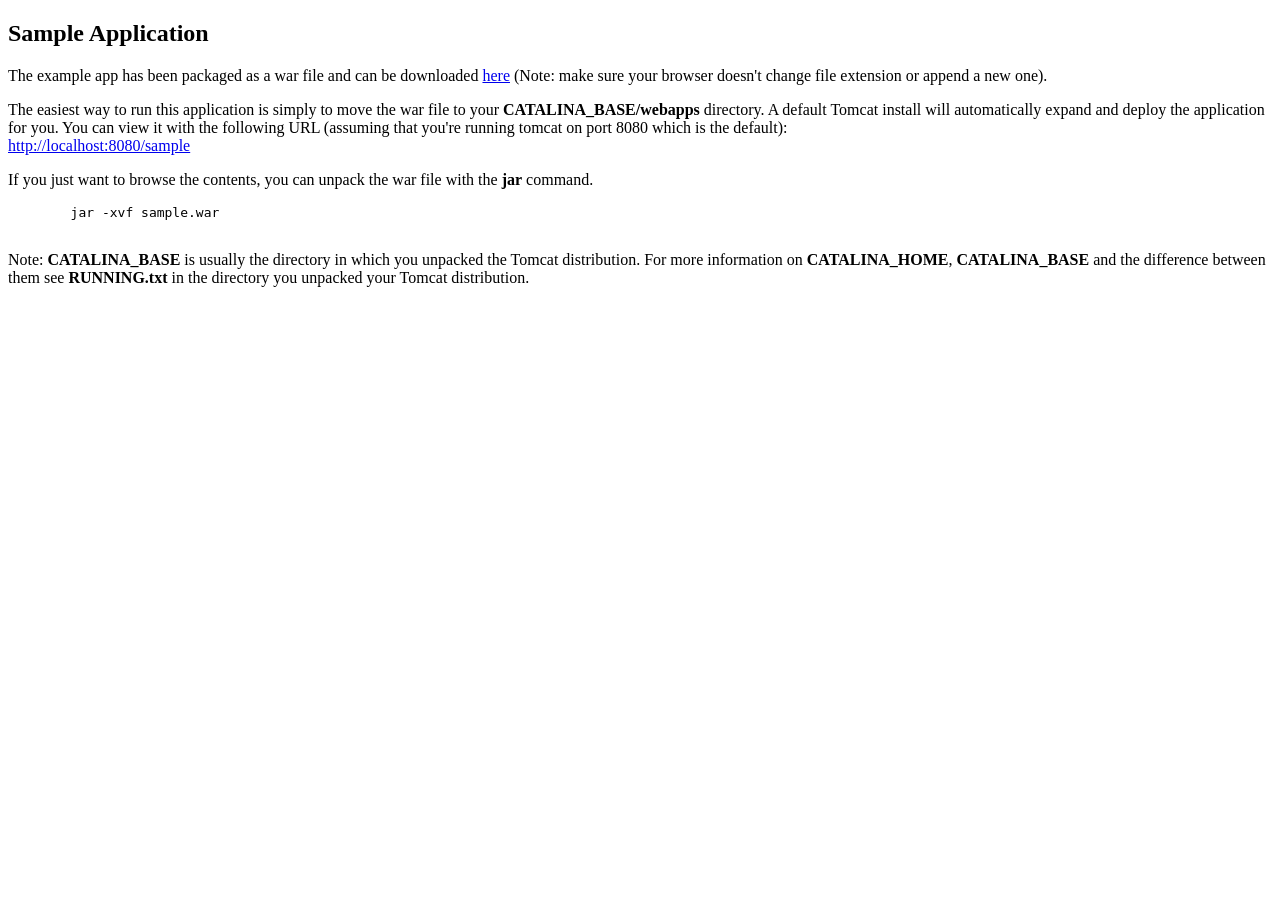
<file: Arena 21/Server/apache-tomcat-9.0.12/webapps/docs/appdev/sample/index.html>
<!DOCTYPE html>
<!--
  Licensed to the Apache Software Foundation (ASF) under one or more
  contributor license agreements.  See the NOTICE file distributed with
  this work for additional information regarding copyright ownership.
  The ASF licenses this file to You under the Apache License, Version 2.0
  (the "License"); you may not use this file except in compliance with
  the License.  You may obtain a copy of the License at

      http://www.apache.org/licenses/LICENSE-2.0

  Unless required by applicable law or agreed to in writing, software
  distributed under the License is distributed on an "AS IS" BASIS,
  WITHOUT WARRANTIES OR CONDITIONS OF ANY KIND, either express or implied.
  See the License for the specific language governing permissions and
  limitations under the License.
-->
<html>
<head>
<meta charset="UTF-8" />
<meta name="author" content="Ben Souther" />
<title>Sample Application</title>
</head>
<body>
<h2>Sample Application</h2>
      <p>
        The example app has been packaged as a war file and can be downloaded
        <a href="sample.war">here</a> (Note: make sure your browser doesn't
        change file extension or append a new one).
      </p>
      <p>
        The easiest way to run this application is simply to move the war file
        to your <b>CATALINA_BASE/webapps</b> directory. A default Tomcat install
        will automatically expand and deploy the application for you. You can
        view it with the following URL (assuming that you're running tomcat on
        port 8080 which is the default):
        <br />
        <a href="http://localhost:8080/sample">http://localhost:8080/sample</a>
      </p>
      <p>
        If you just want to browse the contents, you can unpack the war file
        with the <b>jar</b> command.
      </p>
      <pre>
        jar -xvf sample.war
      </pre>
      <p>
         Note: <b>CATALINA_BASE</b> is usually the directory in which you
         unpacked the Tomcat distribution. For more information on
         <b>CATALINA_HOME</b>, <b>CATALINA_BASE</b> and the difference between
         them see <b>RUNNING.txt</b> in the directory you unpacked your Tomcat
         distribution.
      </p>
</body>
</html>
</file>
<file: Arena 21/WebContent/css/index.css>
/* -------------------------------- 

Primary style

-------------------------------- */

*,
*::after,
*::before {
    -webkit-box-sizing: border-box;
    -moz-box-sizing: border-box;
    box-sizing: border-box;
}

html {
    font-size: 62.5%;
}

html * {
    -webkit-font-smoothing: antialiased;
    -moz-osx-font-smoothing: grayscale;
}

body {
    font-size: 1.6rem;
    font-family: "Open Sans", sans-serif;
    color: #331d35;
    background-color: #e7e7e7;
}

a {
    color: #41307c;
    text-decoration: none;
}



.menu {
    background-color: transparent;
    border-radius: 10%;
    margin: 10px;
    float: right;
    position: static;
    opacity: 0.7;
}
.botaologin {
    display: inline-block;
    -webkit-box-sizing: content-box;
    -moz-box-sizing: content-box;
    box-sizing: content-box;
    cursor: pointer;
    padding: 6px 20px 6px 53px;
    border: none;
    -webkit-border-radius: 2px;
    border-radius: 2px;
    font: normal 18px/normal "Quantico", Helvetica, sans-serif;
    color: rgba(0, 0, 0, 0.9);
    -o-text-overflow: clip;
    text-overflow: clip;
    background: url("http://enjoycss.com/bg-img/custom/93390-1g1zr84.6pqe.png"), rgba(140, 237, 116, 1);
    background-repeat: no-repeat;
    background-position: 14px 50%;
    -webkit-background-origin: padding-box;
    background-origin: padding-box;
    -webkit-background-clip: border-box;
    background-clip: border-box;
    -webkit-background-size: 24px auto;
    background-size: 24px auto;
    -webkit-box-shadow: 1px 1px 0 0 #599f3f;
    box-shadow: 1px 1px 0 0 #599f3f;
    text-shadow: 1px 1px 0 rgba(168, 168, 168, 0.66);
    -webkit-transition: all 300ms cubic-bezier(0.42, 0, 0.58, 1);
    -moz-transition: all 300ms cubic-bezier(0.42, 0, 0.58, 1);
    -o-transition: all 300ms cubic-bezier(0.42, 0, 0.58, 1);
    transition: all 300ms cubic-bezier(0.42, 0, 0.58, 1);
  }
  #sideLateral a {
    position: absolute;
    left: -75px;
    transition: 0.3s;
    padding: 15px;
    width: 100px;
    text-decoration: none;
    font-size: 20px;
    color: white;
    border-radius: 0 5px 5px 0;
}
#sideLateral a:hover {
    left: 0;
}
#sobre {
    top: 80px;
    background-color: #599f3f;
}
#cadastro{
    top: 140px;
    background-color: #599f3f;
}
#menuLateral img{
   margin-left: 15px;
}
#forum{
	top:200px;
	background-color: #599f3f;
}
  .botaologin span {
    cursor: pointer;
    display: inline-block;
    position: relative;
    transition: 0.5s;
  }
  
  .botaologin span:after {
    content: '\00bb';
    position: absolute;
    opacity: 0;
    top: 0;
    right: -20px;
    transition: 0.5s;
  }
  
  .botaologin:hover span {
    padding-right: 25px;
  }
  
  .botaologin:hover span:after {
    opacity: 1;
    right: 0;
  }

.divslider {
    padding-top: 15px;
    padding-bottom: 0px;
    background-color: transparent;
}

.carousel-inner {
    height: 400px;
}

section {
    padding-top: 25px;
    padding-bottom: 15px;
    min-height: 60vh;
}

.texto {
    -webkit-box-sizing: content-box;
    -moz-box-sizing: content-box;
    box-sizing: content-box;
    border: none;
    font: normal 40px/1 "Aladin", Helvetica, sans-serif;
    color: rgba(255, 255, 255, 1);
    text-align: center;
    text-transform: normal;
    -o-text-overflow: clip;
    text-overflow: clip;
    white-space: pre;
    text-shadow: 1px 1px 0 rgba(140, 140, 140, 0.6), -1px -1px 1px rgba(0, 0, 0, 0.67);
}

#servicos {
    padding: 0px;
    text-align: center;
    color: white;
}

#funcoes {
    border: none;
}

#login-modal .modal-dialog {
    width: 350px;
}

#login-modal input[type=text],
input[type=password] {
    margin-top: 10px;
}

#div-login-msg,
#div-lost-msg,
#div-register-msg {
    border: 1px solid #dadfe1;
    height: 30px;
    line-height: 28px;
    transition: all ease-in-out 500ms;
}

#div-login-msg.success,
#div-lost-msg.success,
#div-register-msg.success {
    border: 1px solid #68c3a3;
    background-color: #c8f7c5;
}

#div-login-msg.error,
#div-lost-msg.error,
#div-register-msg.error {
    border: 1px solid #eb575b;
    background-color: #ffcad1;
}

#icon-login-msg,
#icon-lost-msg,
#icon-register-msg {
    width: 30px;
    float: left;
    line-height: 28px;
    text-align: center;
    background-color: #dadfe1;
    margin-right: 5px;
    transition: all ease-in-out 500ms;
}

#icon-login-msg.success,
#icon-lost-msg.success,
#icon-register-msg.success {
    background-color: #68c3a3 !important;
}

#icon-login-msg.error,
#icon-lost-msg.error,
#icon-register-msg.error {
    background-color: #eb575b !important;
}

.modal-backdrop.in {
    filter: alpha(opacity=50);
    opacity: .8;
}

.modal-content {
    background-color: transparent;
    border: none;
    border-radius: 0px;
    outline: 0;
}

.modal-header {
    background-color: transparent;
    min-height: 16.43px;
    padding: 15px 15px 15px 15px;
    border-bottom: 0px;
}

.modal-body {
    color: white;
    position: relative;
    padding: 5px 15px 5px 15px;
}

.modal-footer {
    padding: 15px 15px 15px 15px;
    text-align: left;
    border-top: 0px;
}

.checkbox {
    margin-bottom: 0px;
}

.btn {
    border-radius: 0px;
}

.btn:focus,
.btn:active:focus,
.btn.active:focus,
.btn.focus,
.btn:active.focus,
.btn.active.focus {
    outline: none;
}

.btn-lg,
.btn-group-lg>.btn {
    border-radius: 0px;
}

.btn-link {
    padding: 5px 10px 0px 0px;
    color: #95a5a6;
}

.btn-link:hover,
.btn-link:focus {
    color: #2c3e50;
    text-decoration: none;
}

.glyphicon {
    top: 740px;
}

.form-control {
    border-radius: 0px;
}

.btnLogin {
    text-align: center;
    color: black;
    font-size: 23px;
    font-weight: 700;
    background: linear-gradient(to bottom, #a90329 0%, #8f0222 44%, #6d0019 100%);
}

section#contato {
    min-height: 50vh;
}

.contato textarea {
    height: 170px;
}

.contato .aviso {
    padding: 15px;
}
#faleconosco{
    border: none;
}
</file>
<file: Arena 21/WebContent/css/padrao.css>
#background {
    position: fixed;
    width: 100%;
    height: 100%;
    background-image: url(../imagens/fundo/original.jpg);
    background-repeat: repeat-y;
    background-size: cover;
    z-index: -1;
}

html {
    height: 100%
}
.row{
    margin-left: 0px !important;
    margin-right: 0px !important;
}

footer {
    margin-top: 10px;
    padding-top: 30px;
    padding-bottom: 30px;
    width: 100%;
    background-color: rgba(0, 0, 0, 0.5);
    opacity: 0.8;
    color: white;
    text-align: center;
}

#return-to-top {
    position: fixed;
    bottom: 20px;
    right: 20px;
    background: rgb(0, 0, 0);
    background: rgba(0, 0, 0, 0.7);
    width: 50px;
    height: 50px;
    display: block;
    text-decoration: none;
    -webkit-border-radius: 35px;
    -moz-border-radius: 35px;
    border-radius: 35px;
    display: none;
    -webkit-transition: all 0.3s linear;
    -moz-transition: all 0.3s ease;
    -ms-transition: all 0.3s ease;
    -o-transition: all 0.3s ease;
    transition: all 0.3s ease;
}

#return-to-top i {
    color: #fff;
    margin: 0;
    position: relative;
    left: 16px;
    top: 13px;
    font-size: 19px;
    -webkit-transition: all 0.3s ease;
    -moz-transition: all 0.3s ease;
    -ms-transition: all 0.3s ease;
    -o-transition: all 0.3s ease;
    transition: all 0.3s ease;
}

#return-to-top:hover {
    background: rgba(0, 0, 0, 0.9);
}

#return-to-top:hover i {
    color: #fff;
    top: 5px;
}

.imgsite {
    max-width: 150px;
}
</file>
<file: Arena 21/Server/apache-tomcat-9.0.12/webapps/docs/images/docs-stylesheet.css>
@charset "utf-8";
/*
  Licensed to the Apache Software Foundation (ASF) under one or more
  contributor license agreements.  See the NOTICE file distributed with
  this work for additional information regarding copyright ownership.
  The ASF licenses this file to You under the Apache License, Version 2.0
  (the "License"); you may not use this file except in compliance with
  the License.  You may obtain a copy of the License at

      http://www.apache.org/licenses/LICENSE-2.0

  Unless required by applicable law or agreed to in writing, software
  distributed under the License is distributed on an "AS IS" BASIS,
  WITHOUT WARRANTIES OR CONDITIONS OF ANY KIND, either express or implied.
  See the License for the specific language governing permissions and
  limitations under the License.
*/

/* Fonts */
@import url("fonts/fonts.css");

/* General style */

h1, h2, h3, h4, h5, h6, th {
  font-weight: 600;
}

body {
  margin: 0;
}

body, input {
  font-family: 'Open Sans', sans-serif;
  font-size: 10.5pt;
}

code, pre {
  font-family: Consolas, monospace;
}

img {
  border: 0;
}

table {
  border-collapse: collapse;
  text-align: left;
}
table *:not(table) {
  /* Prevent border-collapsing for table child elements like <div> */
  border-collapse: separate;
}

th {
  text-align: left;
}

main {
  /* Remove this once all IEs support <main> element */
  display: block;
}


/* Layout */

#wrapper {
  min-width: 400px;
}

#header {
  border-bottom: 1px solid #bbb;
}

@media not print {
    #header {
        box-shadow: 0 0 7px #aaa;
    }
}

#header > div {
  padding-left: 15px;
  padding-right: 15px;

  /* Work-around for old browsers: */
  background-color: #F8F3E4;
  background: linear-gradient(to bottom, #ffffff -10%, #F8F3E4 100%);
  position: relative;
}

#header .logo {
  float: left;
  padding-top: 10px;
  min-width: 190px;
}

#header .logo  img{
  /* To avoid that the Font Descender being added to the parent div's height */
  vertical-align: middle;
}

#header .asfLogo {
  float: right;
  position: relative;
  top: 8px;
}

#header h1 {
  margin-top: 0.6em;
  margin-bottom: 0;
}

#header .versionInfo {
  font-size: 13pt;
  margin-bottom: 1em;
}

#middle {
  display: table;
  table-layout: fixed;
  margin: 0;
  width: 100%;
}
#middle > div { display: table-row; }
#middle > div > div { display: table-cell; vertical-align: top; }



#mainLeft {
  width: 190px;
}

#mainLeft > div {
  margin-top: -1px; /* to overwrite border of element above */
  padding-left: 16px;
  padding-right: 14px;
  padding-top: 6px;
  padding-bottom: 15px;
  background-color: #F8F3E4;
  border-right: 1px solid #bbb;
  border-bottom: 1px solid #bbb;
  font-size: 10pt;
  border-bottom-right-radius: 20px;
  box-shadow: 0 0 5px #aaa;
}

#mainLeft h2 {
  margin-bottom: 0.2em;
  font-size: 1.2em;
}

#mainLeft ul {
  padding: 0;
  margin: 0;
  list-style-type: none;
}

#mainLeft ul a {
  text-indent: -0.6em;
  padding-left: 1.4em;
  display: block;
  text-decoration: none;
  color: #444;
}
#mainLeft ul a:hover {
  color: #000;
  background-color: #D1c9b9;
}

#mainRight {
  padding-left: 14px;
  padding-right: 20px;

}

#footer {
  margin-top: 30px;
  padding-top: 20px;
  padding-bottom: 20px;
  padding-left: 20px;
  padding-right: 20px;
  border-top: 1px solid #ccc;
  color: #444;
  text-align: center;
  /* font-style: italic; */
  font-size: 9pt;
}


/* Content */

#content div.text {
  padding-left: 1em;
  padding-left: 1em;
}

#content h3, #content h4, #content h5, #content h6 {
  padding-left: 5px;
  padding-right: 5px;
  background-color: #eaeaea;
}

@media not print {
    #content h3, #content h4, #content h5, #content h6 {
        border: 1px solid #ccc;
        border-radius: 4px;
    }
}

#content h4, #content h5, #content h6 {
  background-color: #f6f6f6;
}

code {
  background-color: rgb(224,255,255);
}

div.codeBox pre code, code.attributeName, code.propertyName, code.noHighlight, .noHighlight code {
  background-color: transparent;
}
div.codeBox {
  overflow: auto;
  margin: 1em 0;
}
div.codeBox pre {
  margin: 0;
  padding: 4px;
  border: 1px solid #999;
  border-radius: 5px;
  background-color: #eff8ff;
  display: table; /* To prevent <pre>s from taking the complete available width. */
  /*
  When it is officially supported, use the following CSS instead of display: table
  to prevent big <pre>s from exceeding the browser window:
  max-width: available;
  width: min-content;
  */
}

div.codeBox pre.wrap {
  white-space: pre-wrap;
}


table.defaultTable tr, table.detail-table tr {
    border: 1px solid #CCC;
}

table.defaultTable tr:nth-child(even), table.detail-table tr:nth-child(even) {
    background-color: #FAFBFF;
}

table.defaultTable tr:nth-child(odd), table.detail-table tr:nth-child(odd) {
    background-color: #EEEFFF;
}

table.defaultTable th, table.detail-table th {
  background-color: #88b;
  color: #fff;
}

table.defaultTable th, table.defaultTable td, table.detail-table th, table.detail-table td {
  padding: 5px 8px;
}


p.notice {
  border: 1px solid rgb(255, 0, 0);
  background-color: rgb(238, 238, 238);
  color: rgb(0, 51, 102);
  padding: 0.5em;
  margin: 1em 2em 1em 1em;
}


/* Changelog-Styles */

ul.changelog {
  padding-left: 1em;
  list-style-type: none;
}

ul.changelog  li{
  padding-top: 5px;
  padding-bottom: 5px;
}

ul.changelog img {
  vertical-align: middle
}


/* Printer-only Styles */
@media print {
    .noPrint { display: none; }
    #middle > div > div#mainLeft { display: none; }
    a { color: inherit; text-decoration: none; }
}

/* Fix for Comments section which contains a <h4> */
#comments_thread h1, #comments_thread h2, #comments_thread h3, #comments_thread h4, #comments_thread h5, #comments_thread h6 {
    border: none;
    background-color: transparent;
}
</file>
